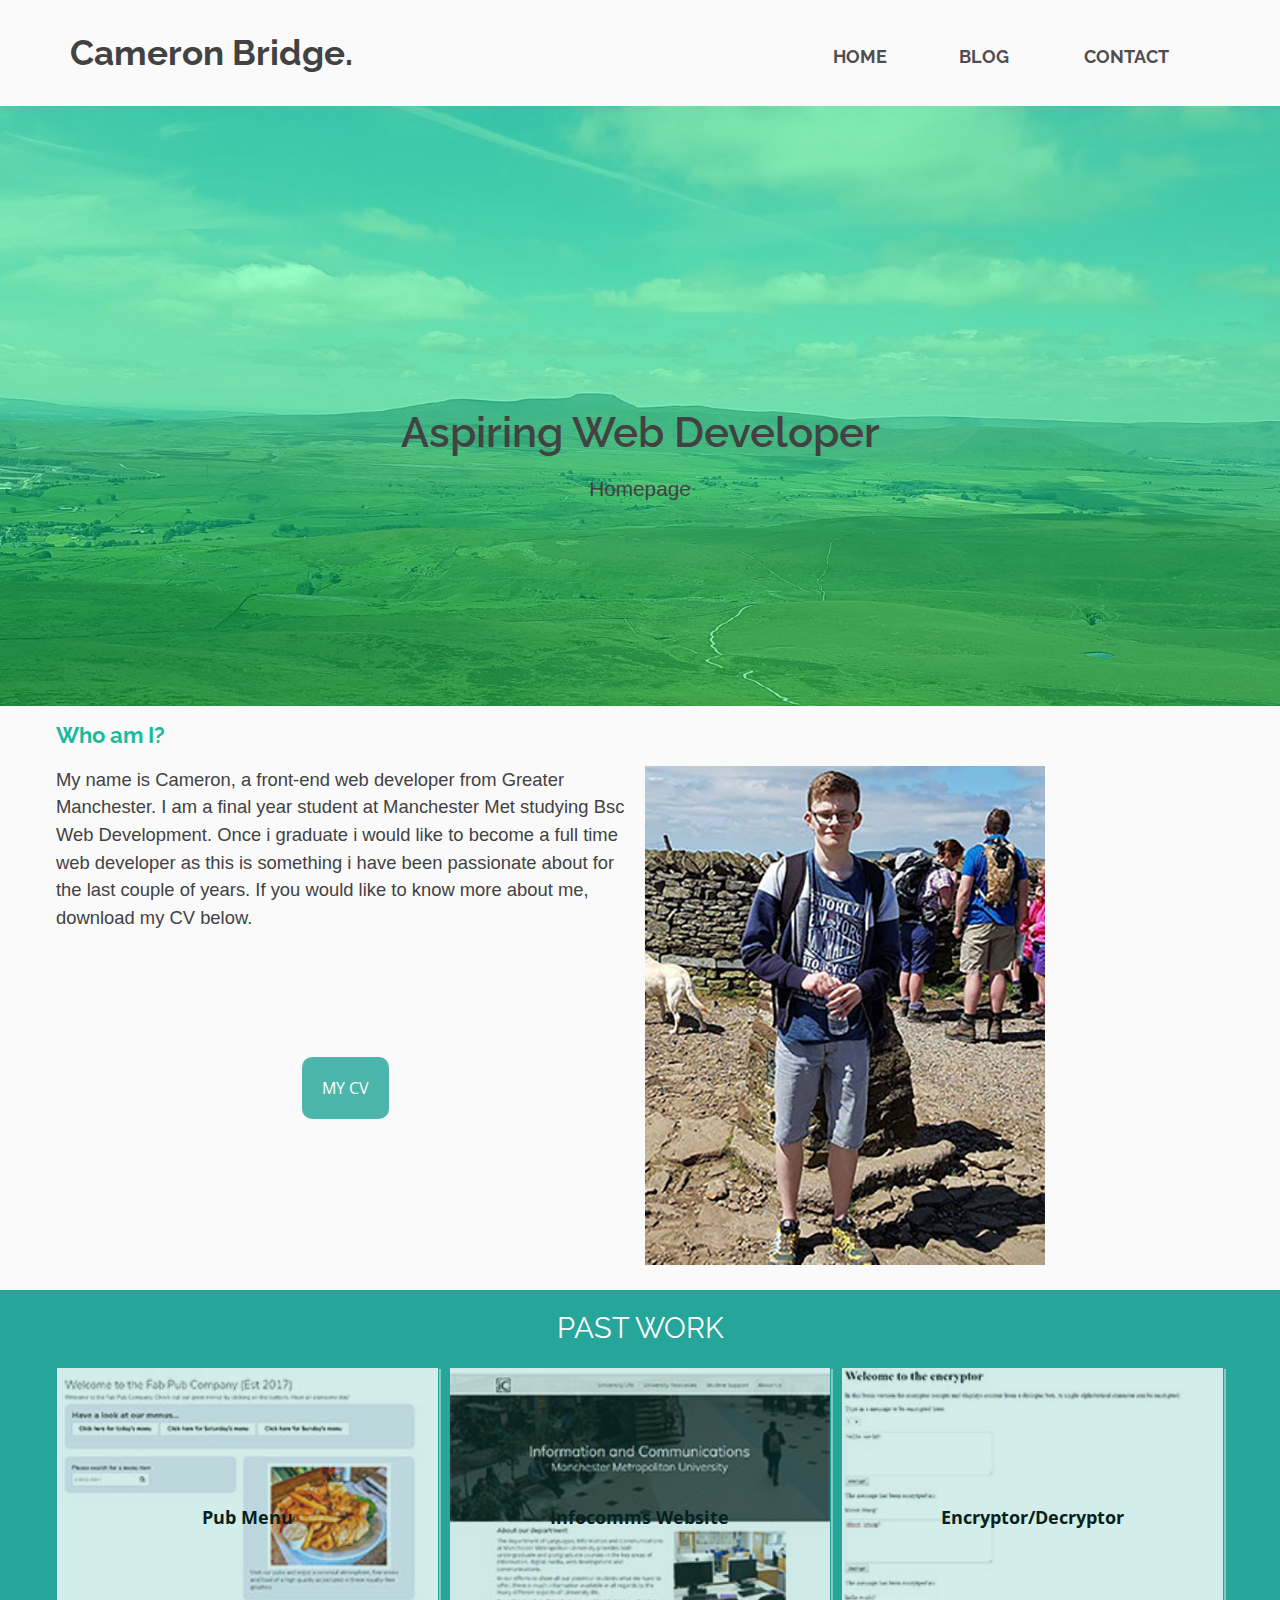
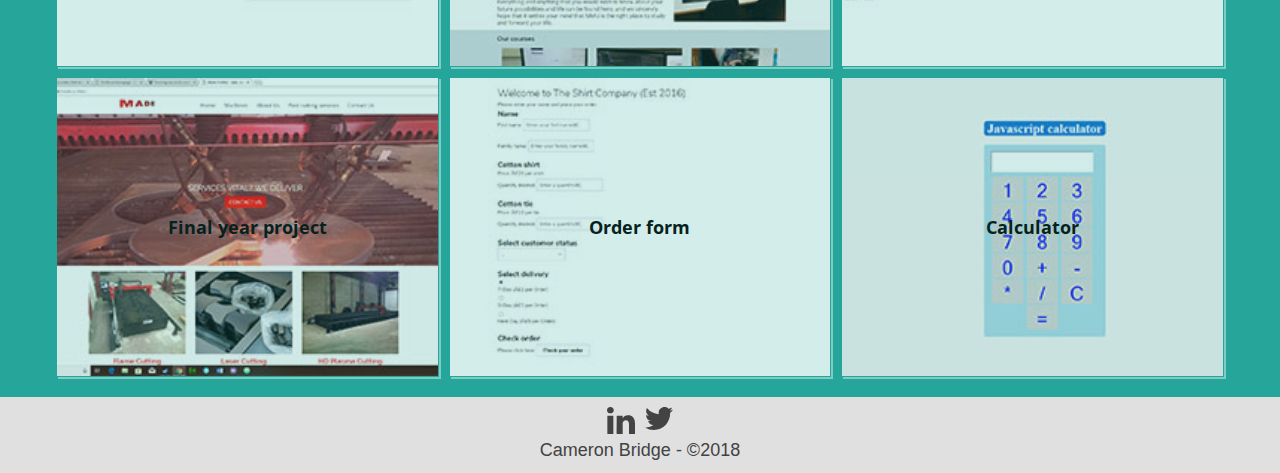
<file: index.html>
<!doctype html>
<html lang="en">
<head>
<meta charset="utf-8">
<title>Portfolio Homepage - Cameron Bridge</title>
	<meta name="description" content="The Homepage of my portfolio website. An Introduction about myself and some examples of my past work.">
	<meta name="keywords" content="Homepage, Student, Portfolio, Past work, Introduction">
	<meta name="viewport" content="width=device-width, initial-scale=1">
	<link href="https://fonts.googleapis.com/css?family=Open+Sans" rel="stylesheet">
	<link href="https://fonts.googleapis.com/css?family=Raleway:300" rel="stylesheet">
	<link rel="stylesheet" href="style.css">
</head>

<body>
	
	<p><a href="#main-content" class="sr-only">skip to content</a></p> 
	
	<!--- skip links for people using screen readers-->

<header role="banner">
	
	<div class="wrapper">
		<a class="logo-link" href="index.html" title="Camerons homepage"><h1 class="logo">Cameron Bridge.</h1></a>
		<nav class="page-nav" role="navigation">
		   <h2>Main Navigation</h2>
			<ul>
				<li><a href="index.html" title="Cameron's homepage" class="current">Home</a></li>
				<li><a href="blog.html" title="Cameron's blog page">Blog</a></li>
				<li><a href="contact.html" title="Cameron's contact page">contact</a></li>
			</ul>
		</nav>
	</div>
</header>

<!--- Header ends here-->

<section class="banner">
	<div class="layer">
		<div class="page-heading">
			<h2>Aspiring Web Developer</h2>
			<p>Homepage</p>
		</div>
	</div>
</section>

<!--- banner ends here-->

<main id="main-content" role="main">

<section class="about-me">
  <div class="wrapper">
	<div class="content">
		<h3>Who am I?</h3>
		   <p>My name is Cameron, a front-end web developer from Greater Manchester. I am a final year student at Manchester Met studying Bsc Web Development. Once i graduate i would like to become a full time web developer as this is something i have been passionate about for the last couple of years. If you would like to know more about me, download my CV below.</p>
		   <div class="button" id="confirm">
			   <a href="cv/cv.pdf" class="cv" title="a link to download my cv">My CV</a>
		   </div>
  
		   <img src="images/portrait-1-opt.jpg" alt="Portrait of me on a sunny day during the summer at the top of Pen-y-ghent">
	</div>
  </div>
</section>
	
	<!--- first section ends here-->
	

<section class="past-work">
  <div class="wrapper">
	  <h2>Past Work</h2>
		<div class="showcase">
	  		<a href="http://www.15091766.webdevmmu.uk/pub-menu/menu.html" title="link to a second year university project"><div class="one">Pub Menu</div></a>
			<a href="http://wsd.umeshpatel.co.uk/" title="link to a second year project website based on the department"><div class="two">Infocomms Website</div></a>
			<a href="projects/encryptor_words_dom.html" title="link to an excryptor I created in my second year"><div class="three">Encryptor/Decryptor</div></a>
			<a href="http://15091766.webdevmmu.uk/made-profiles/" title="final year major project website for a client"><div class="four">Final year project</div></a>
			<a href="projects/orderform.html" title="second year javascript based project that allows you to place orders for shoes and t-shirts"><div class="five">Order form</div></a>
			<a href="projects/mycalc.html" title="A side project i did creating a working calculator using javascript and css"><div class="six">Calculator</div></a>
	  	</div>
		
 </div>
</section>
	
	<!--- second section ends here-->
	
	</main>
	
	<!--- main section ends here-->
    
<footer role="contentinfo">
 <div class="social">
	<ul>
	    <li class="linkedin">
			<a href="https://www.linkedin.com/in/cameron-bridge-811ab6152/" title="link to my linkedin profile"><img src="images/linkedin.svg" width="28" height="28" alt="LinkedIn"></a>
	    </li>
	    
	    <li>
			<a href="https://twitter.com/CameronBridge_1" title="Link to my twitter page"><img src="images/twitter.svg" width="28" height="28" alt="twitter icon"></a>
	    </li>
	</ul>
	
	   <p>Cameron Bridge - &copy;2018</p>
 </div>	   
</footer>

<!-- end of footer-->

<script>
   document.getElementById("confirm").addEventListener("click", function(e){
        if( ! confirm("Do you want to navigate away from this page?") ){
            e.preventDefault();
        } 
    });
			
</script>

</body>
</html>
</file>
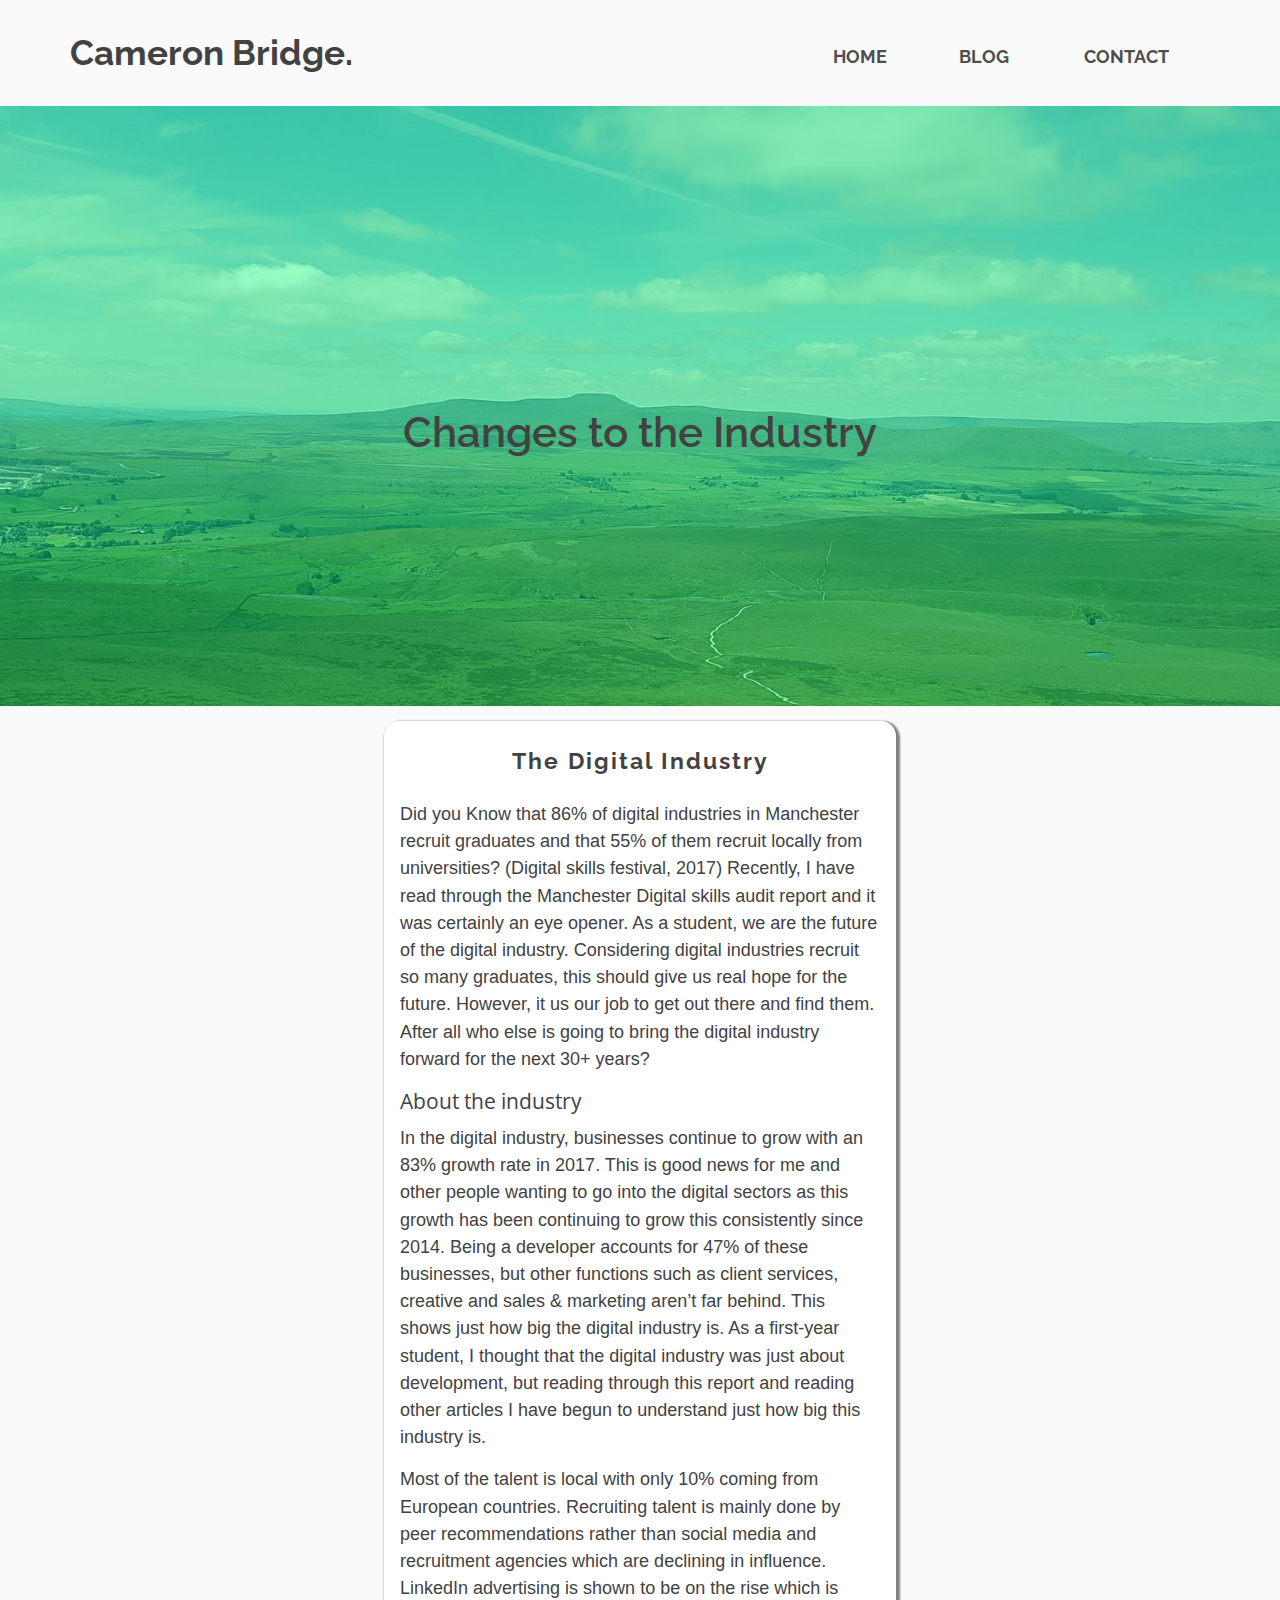
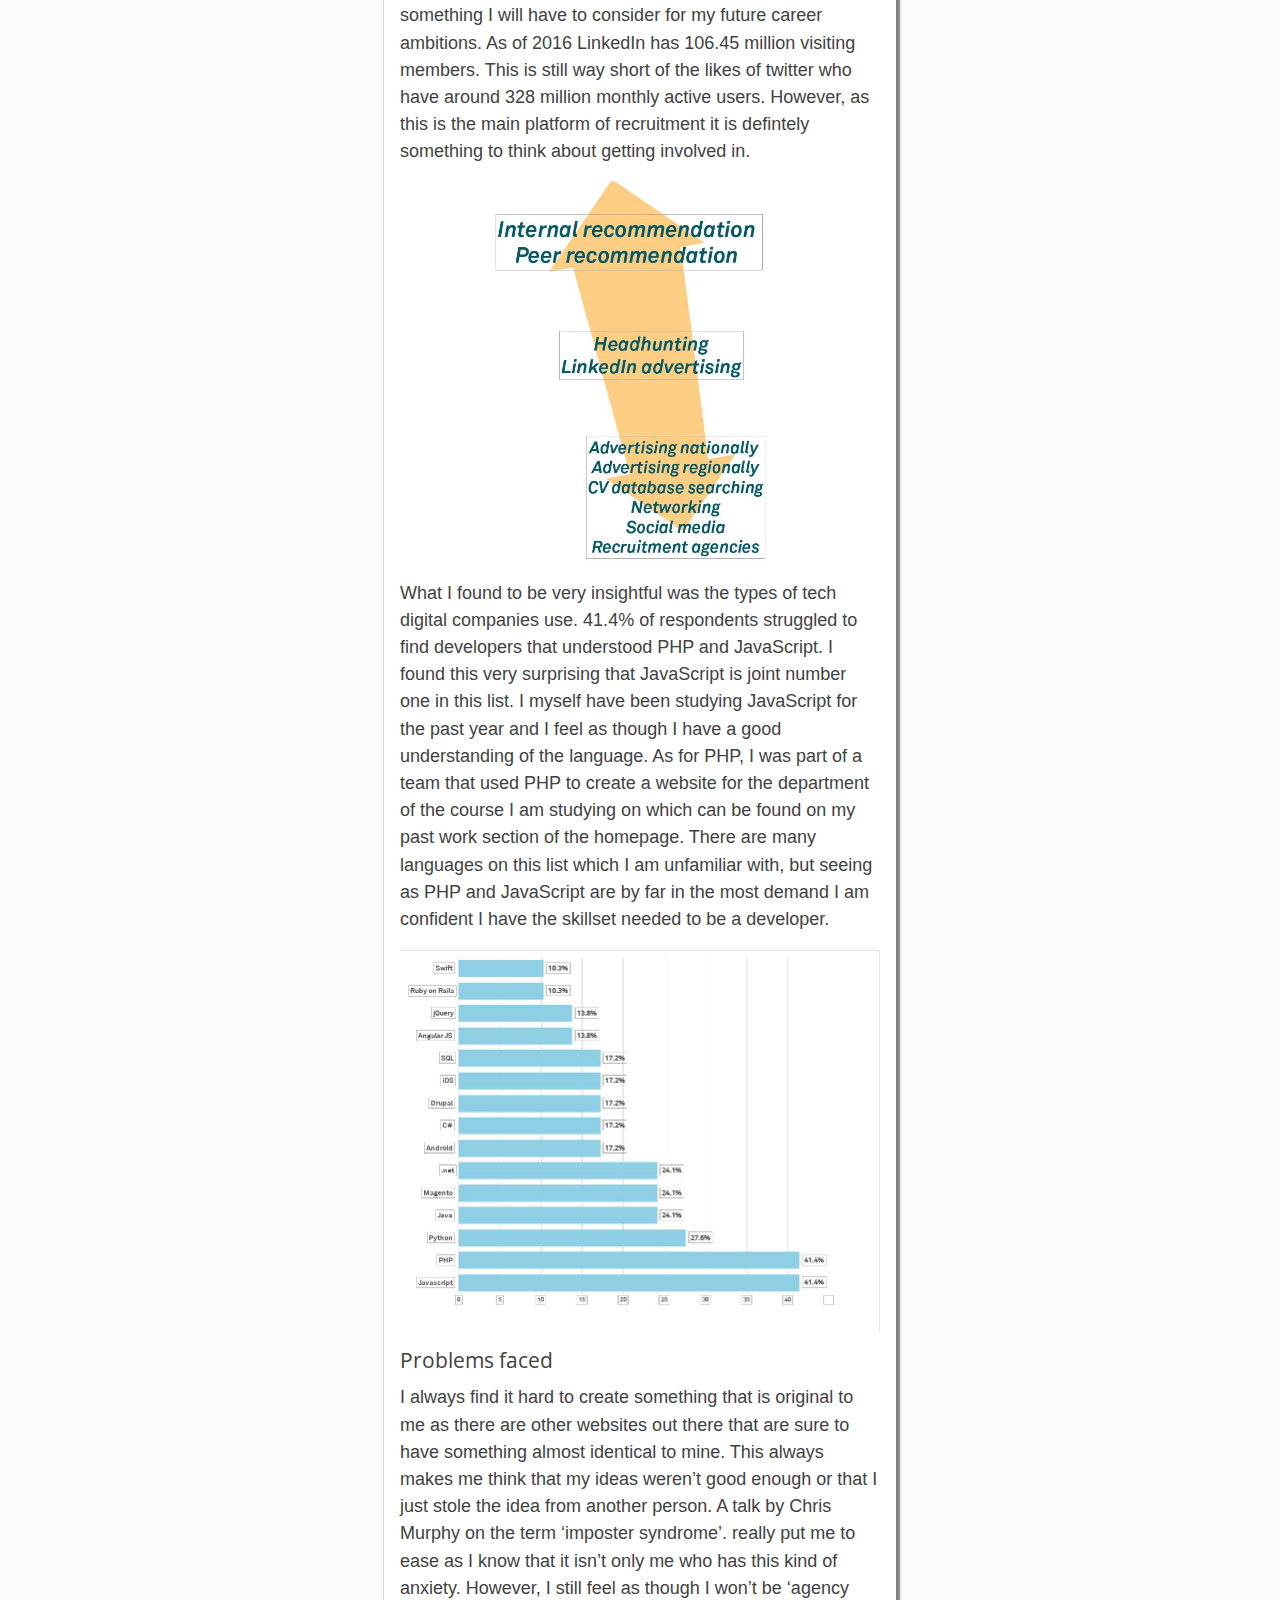
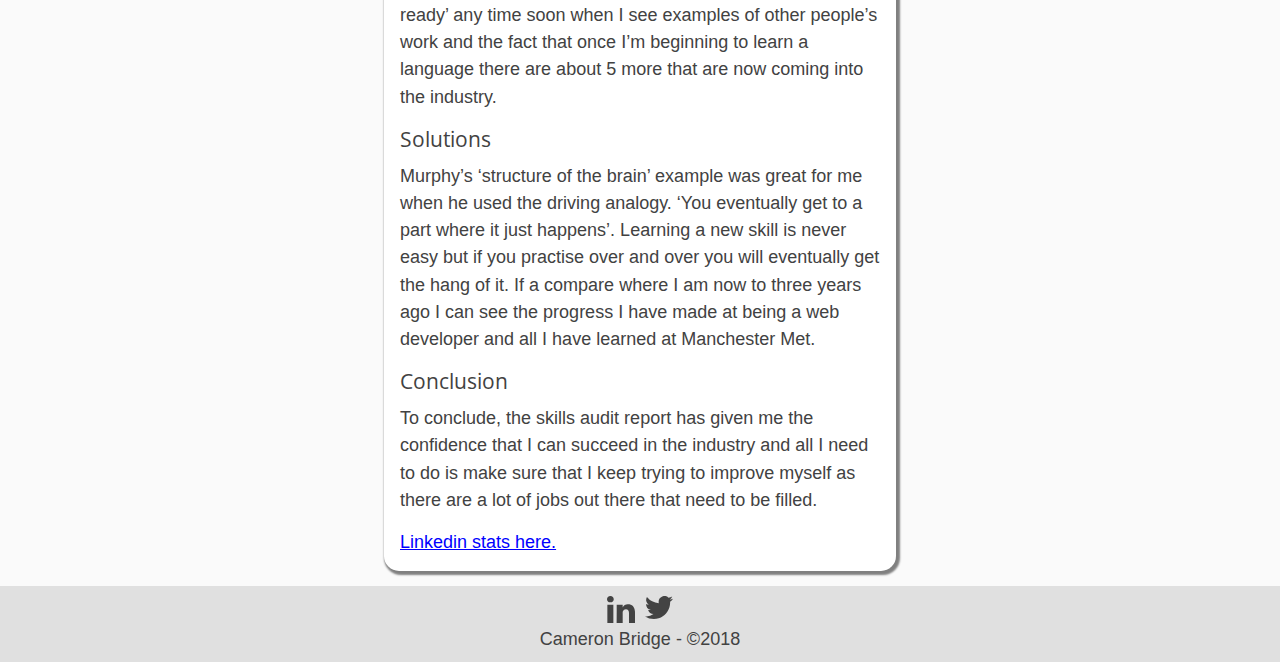
<file: blog-1.html>
<!doctype html>
<html lang="en">
<head>
<meta charset="utf-8">
	<title>Changes to the industry - Cameron Bridge</title>
	<meta name="description" content="How the digital industry has changes, where it plans to go in the future and how I fit into all of this.">
	<meta name="keywords" content="Digital, Manchester, Growth, Future, Developer, Javascript, PHP, HTML, CSS">
	<meta name="viewport" content="width=device-width, initial-scale=1">
	<link href="https://fonts.googleapis.com/css?family=Open+Sans" rel="stylesheet">
	<link href="https://fonts.googleapis.com/css?family=Raleway:300" rel="stylesheet">
	<link rel="stylesheet" href="style.css">
</head>

<body>
	
	<p><a href="#main-content" class="sr-only">skip to content</a></p> 
	
	<!--- skip links for people using screen readers-->
	
	<header role="banner">
		<div class="wrapper">
			<a class="logo-link" href="index.html" title="Camerons homepage"><h1 class="logo">Cameron Bridge.</h1></a>
				<nav class="page-nav" role="navigation">
		   			<h2>Main Navigation</h2>
						<ul>
							<li><a href="index.html" title="Cameron's homepage" >Home</a></li>
							<li><a href="blog.html" title="Cameron's blog page"  class="current">Blog</a></li>
							<li><a href="contact.html" title="Cameron's contact page" >contact</a></li>
						</ul>
				</nav>
		</div>
  	</header>
	
	<!--- Header ends here-->

	<section class="banner">
		<div class="layer">
		<div class="page-heading">
			<h2>Changes to the Industry</h2>
		</div>
	</div>
	</section>

<!--- banner ends here-->
	<main id="main-content" role="main">
		<section class="expanded-blogs">
			<div class="wrapper">	
				<h3>The Digital Industry</h3>
				<p>Did you Know that 86% of digital industries in Manchester recruit graduates and that 55% of them recruit locally from universities? (Digital skills festival, 2017) Recently, I have read through the Manchester Digital skills audit report and it was certainly an eye opener. As a student, we are the future of the digital industry. Considering digital industries recruit so many graduates, this should give us real hope for the future. However, it us our job to get out there and find them. After all who else is going to bring the digital industry forward for the next 30+ years?</p>

				<h4>About the industry</h4>

					<p>In the digital industry, businesses continue to grow with an 83% growth rate in 2017. This is good news for me and other people wanting to go into the digital sectors as this growth has been continuing to grow this consistently since 2014. Being a developer accounts for 47% of these businesses, but other functions such as client services, creative and sales & marketing aren’t far behind. This shows just how big the digital industry is. As a first-year student, I thought that the digital industry was just about development, but reading through this report and reading other articles I have begun to understand just how big this industry is.</p>

							<p>Most of the talent is local with only 10% coming from European countries. Recruiting talent is mainly done by peer recommendations rather than social media and recruitment agencies which are declining in influence. LinkedIn advertising is shown to be on the rise which is something I will have to consider for my future career ambitions. As of 2016 LinkedIn has 106.45 million visiting members. This is still way short of the likes of twitter who have around 328 million monthly active users. However, as this is the main platform of recruitment it is defintely something to think about getting involved in.</p>

								<img src="images/recommendations.jpg" alt="screenshot of the skills audit report for recommendations" height="900" width="700">

							<p>What I found to be very insightful was the types of tech digital companies use. 41.4% of respondents struggled to find developers that understood PHP and JavaScript.  I found this very surprising that JavaScript is joint number one in this list. I myself have been studying JavaScript for the past year and I feel as though I have a good understanding of the language. As for PHP, I was part of a team that used PHP to create a website for the department of the course I am studying on which can be found on my past work section of the homepage. There are many languages on this list which I am unfamiliar with, but seeing as PHP and JavaScript are by far in the most demand I am confident I have the skillset needed to be a developer.</p>

								<img src="images/tech.jpg" alt="screenshot of the skills audit report for the tech being used" height="900" width="700">


						<h4>Problems faced</h4>

					<p>I always find it hard to create something that is original to me as there are other websites out there that are sure to have something almost identical to mine. This always makes me think that my ideas weren’t good enough or that I just stole the idea from another person. A talk by Chris Murphy on the term ‘imposter syndrome’. really put me to ease as I know that it isn’t only me who has this kind of anxiety. However, I still feel as though I won’t be ‘agency ready’ any time soon when I see examples of other people’s work and the fact that once I’m beginning to learn a language there are about 5 more that are now coming into the industry.</p>

						<h4>Solutions</h4>

							<p>Murphy’s ‘structure of the brain’ example was great for me when he used the driving analogy. ‘You eventually get to a part where it just happens’. Learning a new skill is never easy but if you practise over and over you will eventually get the hang of it. If a compare where I am now to three years ago I can see the progress I have made at being a web developer and all I have learned at Manchester Met.</p>

						<h4>Conclusion</h4>

							<p>To conclude, the skills audit report has given me the confidence that I can succeed in the industry and all I need to do is make sure that I keep trying to improve myself as there are a lot of jobs out there that need to be filled.</p>

						<p><a href="https://www.linkedin.com/pulse/linkedin-numbers-2017-statistics-meenakshi-chaudhary" title="the stats for linkedin users">Linkedin stats here.</a></p>
			</div>
		</section>
	</main>
	<!--- blog posts end here-->
	
	<footer role="contentinfo">
	 <div class="social">
		<ul>
			<li class="linkedin">
				<a href="https://www.linkedin.com/in/cameron-bridge-811ab6152/" title="link to my linkedin profile"><img src="images/linkedin.svg" width="28" height="28" alt="LinkedIn icon"></a>
			</li>

			<li>
				<a href="https://twitter.com/CameronBridge_1" title="Link to my twitter page"><img src="images/twitter.svg" width="28" height="28" alt="twitter icon"></a>
			</li>
		</ul>

		   <p>Cameron Bridge - &copy;2018</p>
	</div>	   
</footer>
</body>
</html>
</file>
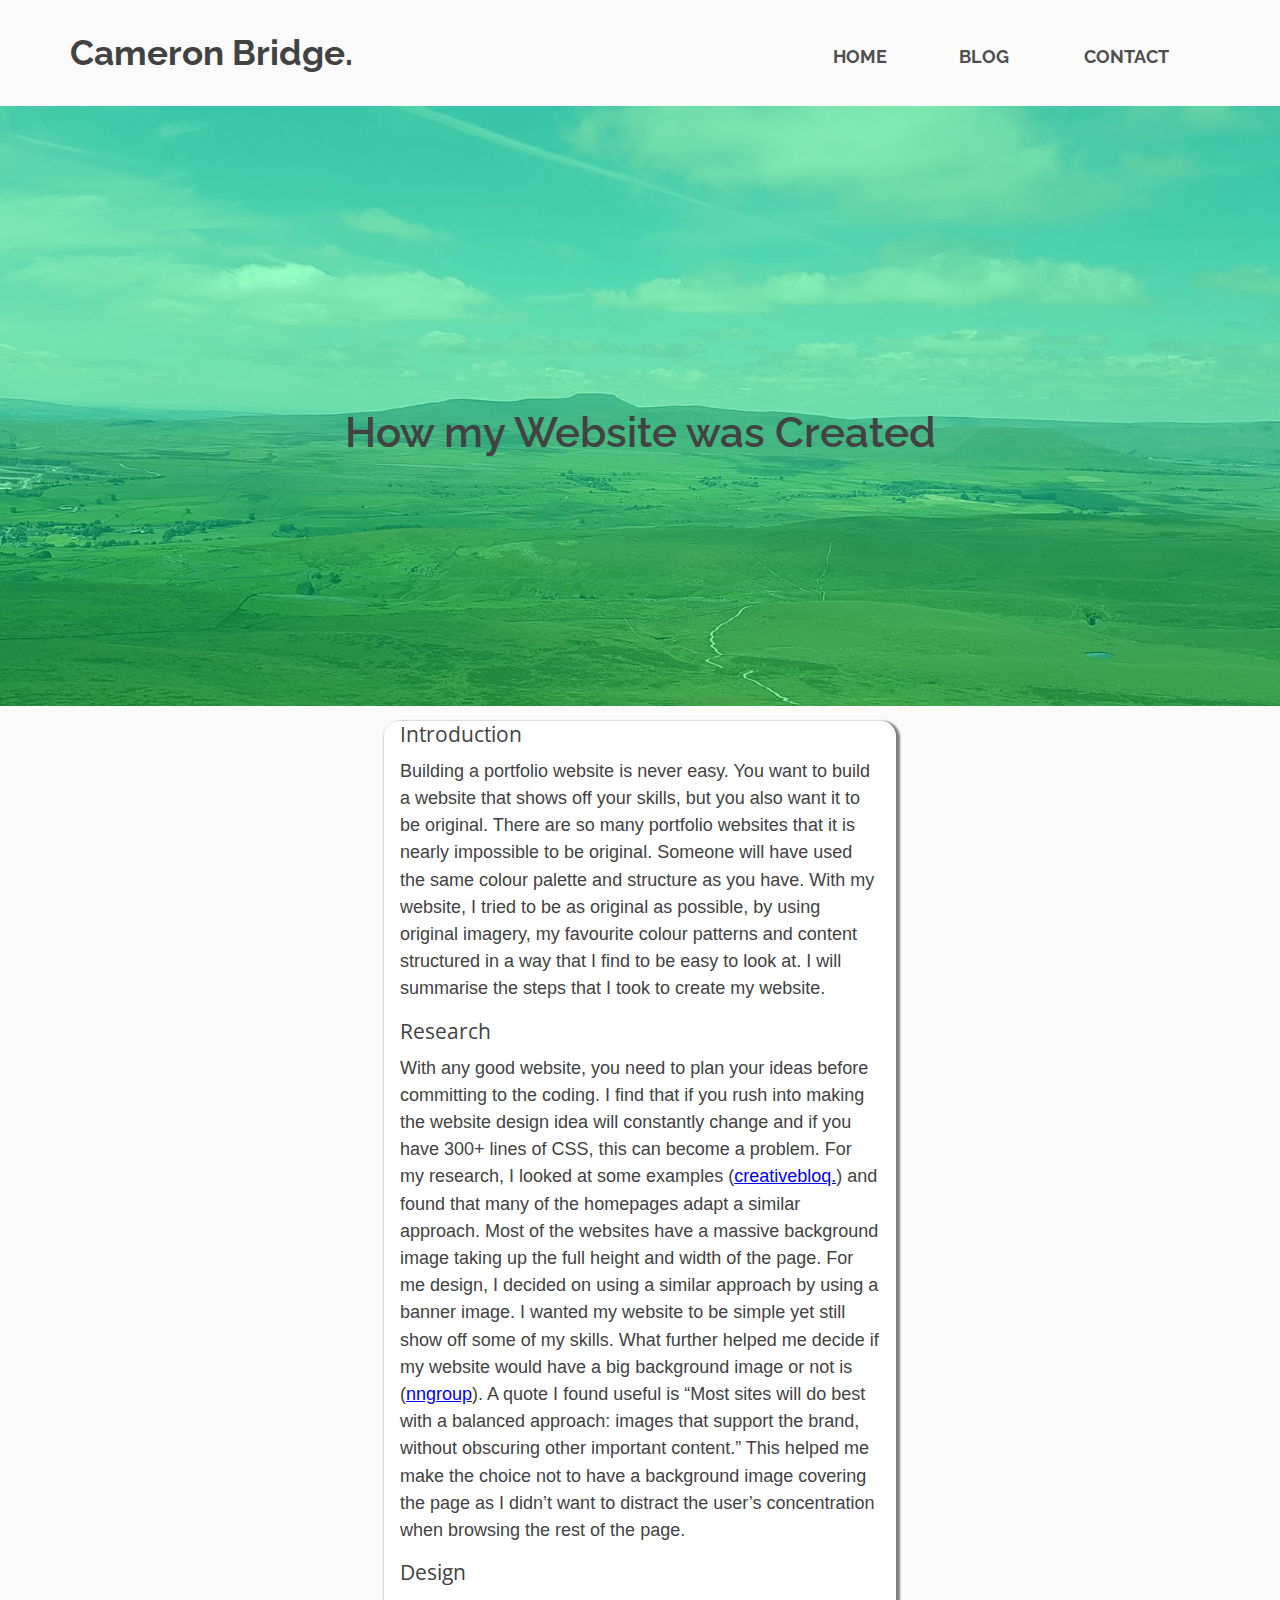
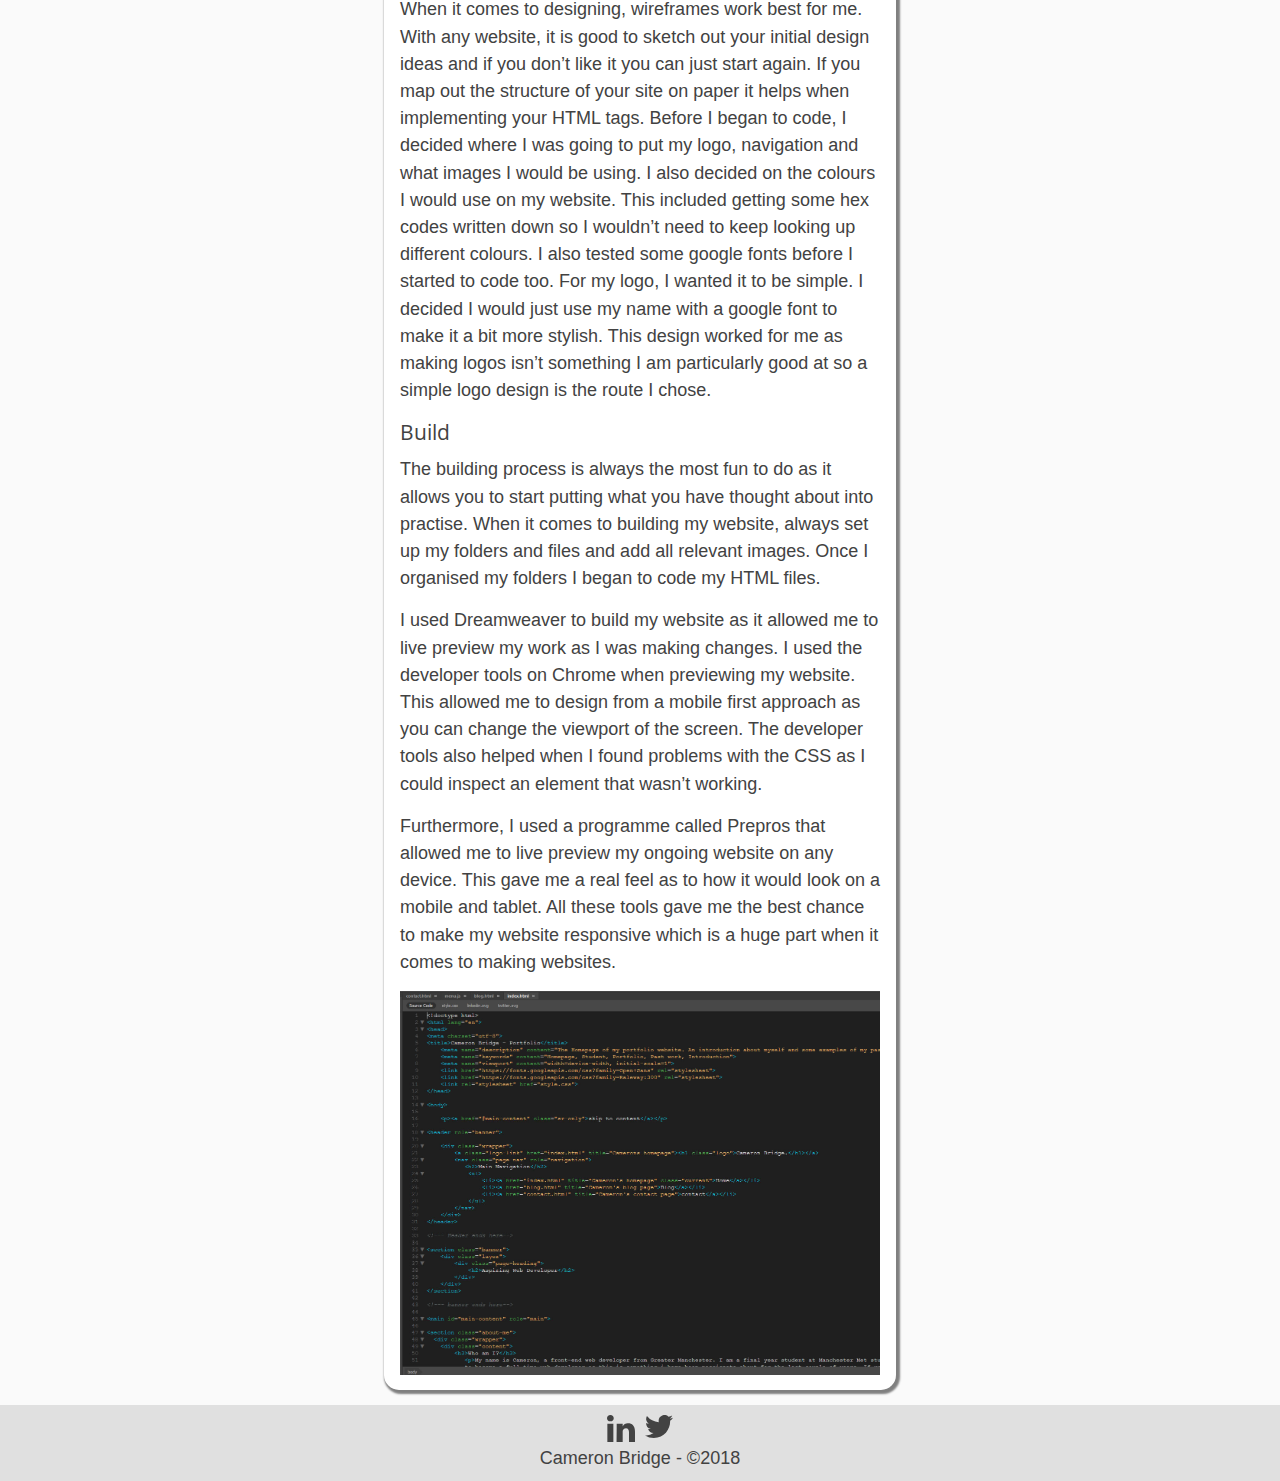
<file: blog-2.html>
<!doctype html>
<html lang="en">
<head>
<meta charset="utf-8">
	<title>Creating my portfolio - Cameron Bridge</title>
	<meta name="description" content="An overview of the steps that I took when creating my research. From the research to the design and then to the build.">
	<meta name="keywords" content="Blog, HTML, CSS, Research, Design, Build, Validation, Portfolio">
	<meta name="viewport" content="width=device-width, initial-scale=1">
	<link href="https://fonts.googleapis.com/css?family=Open+Sans" rel="stylesheet">
	<link href="https://fonts.googleapis.com/css?family=Raleway:300" rel="stylesheet">
	<link rel="stylesheet" href="style.css">
</head>

<body>
	
	<p><a href="#main-content" class="sr-only">skip to content</a></p> 
	
	<!--- skip links for people using screen readers-->
	
	<header role="banner">
		<div class="wrapper">
			<a class="logo-link" href="index.html" title="Camerons homepage"><h1 class="logo">Cameron Bridge.</h1></a>
				<nav class="page-nav" role="navigation">
		   			<h2>Main Navigation</h2>
						<ul>
							<li><a href="index.html" title="Cameron's homepage" >Home</a></li>
							<li><a href="blog.html" title="Cameron's blog page"  class="current">Blog</a></li>
							<li><a href="contact.html" title="Cameron's contact page" >contact</a></li>
						</ul>
				</nav>
		</div>
  	</header>
	
	<!--- Header ends here-->

	<section class="banner">
		<div class="layer">
		<div class="page-heading">
			<h2>How my Website was Created</h2>
		</div>
	</div>
	</section>

<!--- banner ends here-->
	<main id="main-content" role="main">
		<section class="expanded-blogs">
			<div class="wrapper">
				<h4>Introduction</h4>
						<p>Building a portfolio website is never easy. You want to build a website that shows off your skills, but you also want it to be original. There are so many portfolio websites that it is nearly impossible to be original. Someone will have used the same colour palette and structure as you have. With my website, I tried to be as original as possible, by using original imagery, my favourite colour patterns and content structured in a way that I find to be easy to look at. I will summarise the steps that I took to create my website.</p>
				
					<h4>Research</h4>
					
						<p>With any good website, you need to plan your ideas before committing to the coding. I find that if you rush into making the website design idea will constantly change and if you have 300+ lines of CSS, this can become a problem. For my research, I looked at some examples (<a href="https://www.creativebloq.com" title="examples of some blogs">creativebloq.</a>) and found that many of the homepages adapt a similar approach. Most of the websites have a massive background image taking up the full height and width of the page. For me design, I decided on using a similar approach by using a banner image. I wanted my website to be simple yet still show off some of my skills. What further helped me decide if my website would have a big background image or not is (<a href="https://www.nngroup.com/articles/image-focused-design/" title="example of some blogs">nngroup</a>). A quote I found useful is “Most sites will do best with a balanced approach: images that support the brand, without obscuring other important content.” This helped me make the choice not to have a background image covering the page as I didn’t want to distract the user’s concentration when browsing the rest of the page.</p>
					
					<h4>Design</h4>

						<p>When it comes to designing, wireframes work best for me. With any website, it is good to sketch out your initial design ideas and if you don’t like it you can just start again. If you map out the structure of your site on paper it helps when implementing your HTML tags. Before I began to code, I decided where I was going to put my logo, navigation and what images I would be using. I also decided on the colours I would use on my website. This included getting some hex codes written down so I wouldn’t need to keep looking up different colours. I also tested some google fonts before I started to code too. For my logo, I wanted it to be simple. I decided I would just use my name with a google font to make it a bit more stylish. This design worked for me as making logos isn’t something I am particularly good at so a simple logo design is the route I chose.</p>
					<h4>Build</h4>
						
						<p>The building process is always the most fun to do as it allows you to start putting what you have thought about into practise. When it comes to building my website, always set up my folders and files and add all relevant images. Once I organised my folders I began to code my HTML files.</p>
					
						<p>I used Dreamweaver to build my website as it allowed me to live preview my work as I was making changes. I used the developer tools on Chrome when previewing my website. This allowed me to design from a mobile first approach as you can change the viewport of the screen. The developer tools also helped when I found problems with the CSS as I could inspect an element that wasn’t working.</p>
					
						<p>Furthermore, I used a programme called Prepros that allowed me to live preview my ongoing website on any device. This gave me a real feel as to how it would look on a mobile and tablet. All these tools gave me the best chance to make my website responsive which is a huge part when it comes to making websites.</p>
					
							<img src="images/code.jpg" alt="screenshot of my code in dreamweaver" height="900" width="700">

			</div>
		</section>
	
	</main>
	<!--- blog posts end here-->
	
	<footer role="contentinfo">
	 <div class="social">
		<ul>
			<li class="linkedin">
				<a href="https://www.linkedin.com/in/cameron-bridge-811ab6152/" title="link to my linkedin profile"><img src="images/linkedin.svg" width="28" height="28" alt="LinkedIn icon"></a>
			</li>

			<li>
				<a href="https://twitter.com/CameronBridge_1" title="Link to my twitter page"><img src="images/twitter.svg" width="28" height="28" alt="twitter icon"></a>
			</li>
		</ul>

		   <p>Cameron Bridge - &copy;2018</p>
	</div>	   
</footer>
</body>
</html>
</file>
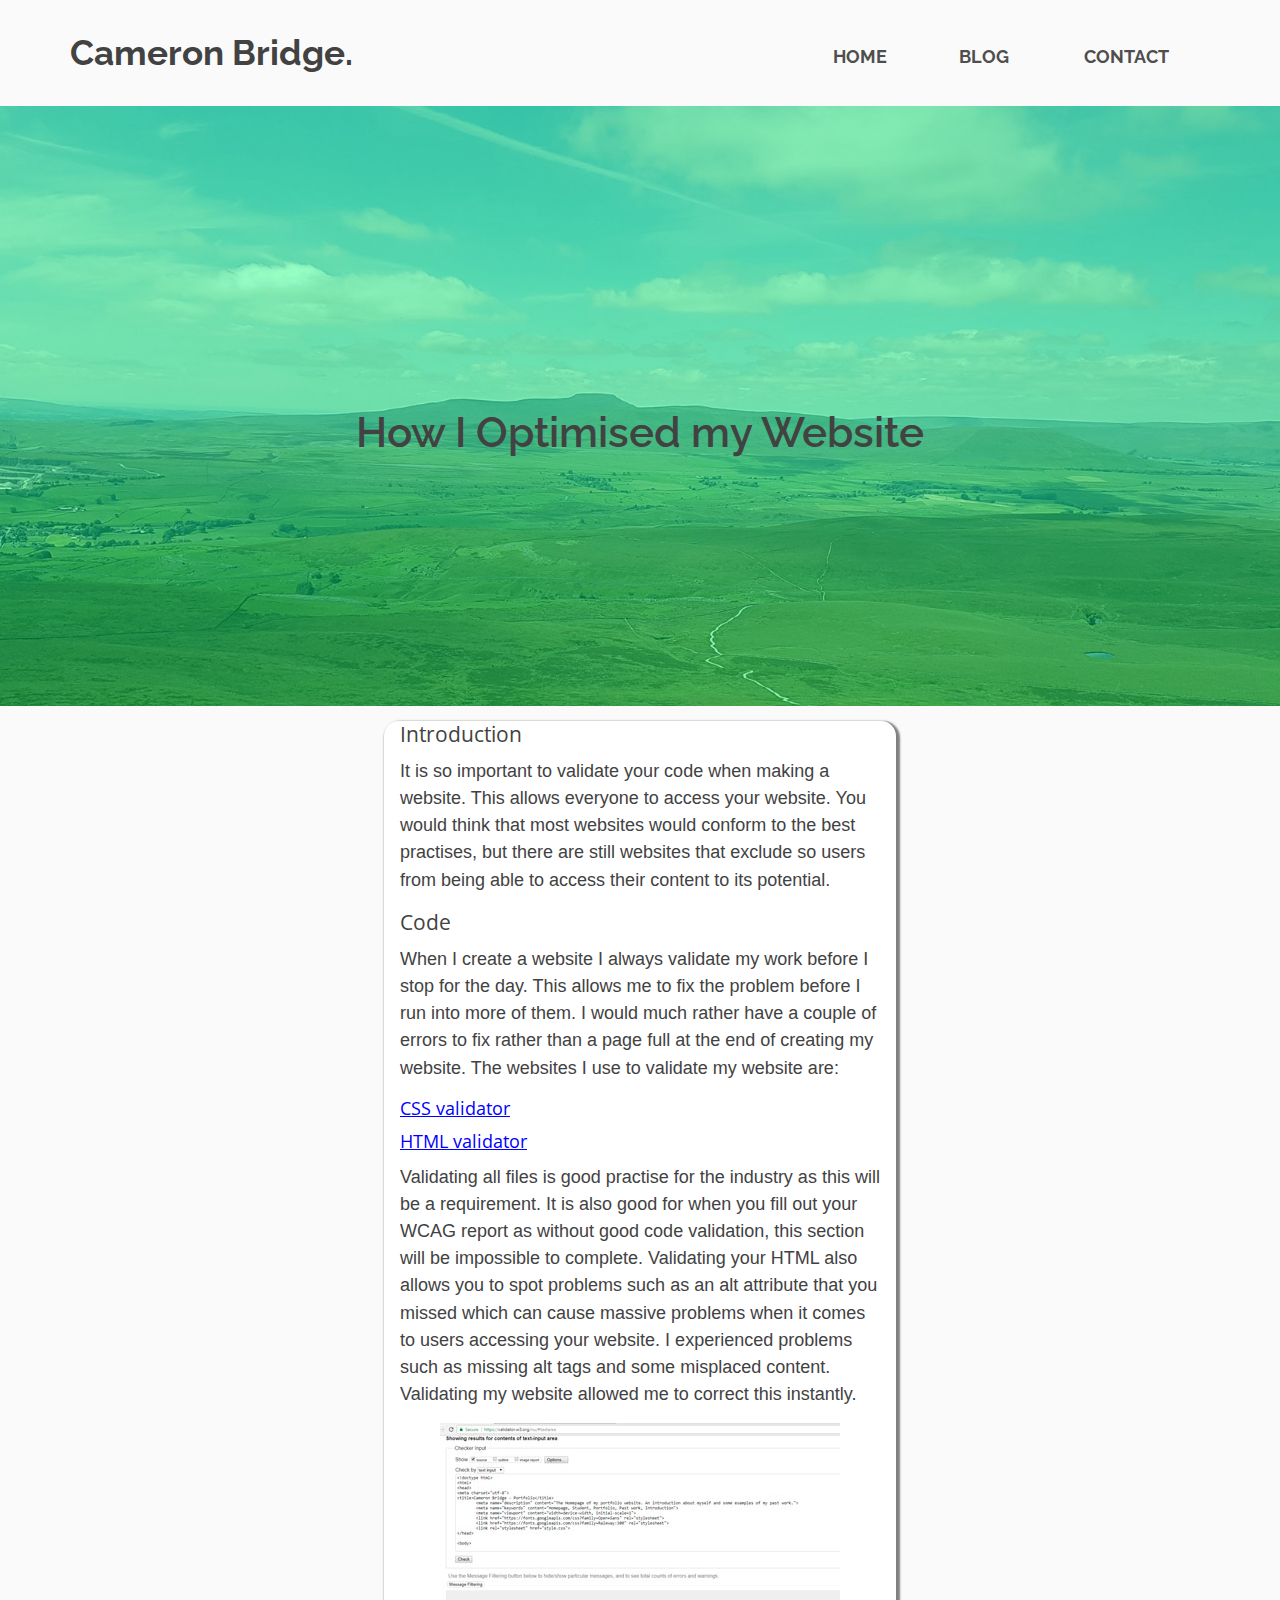
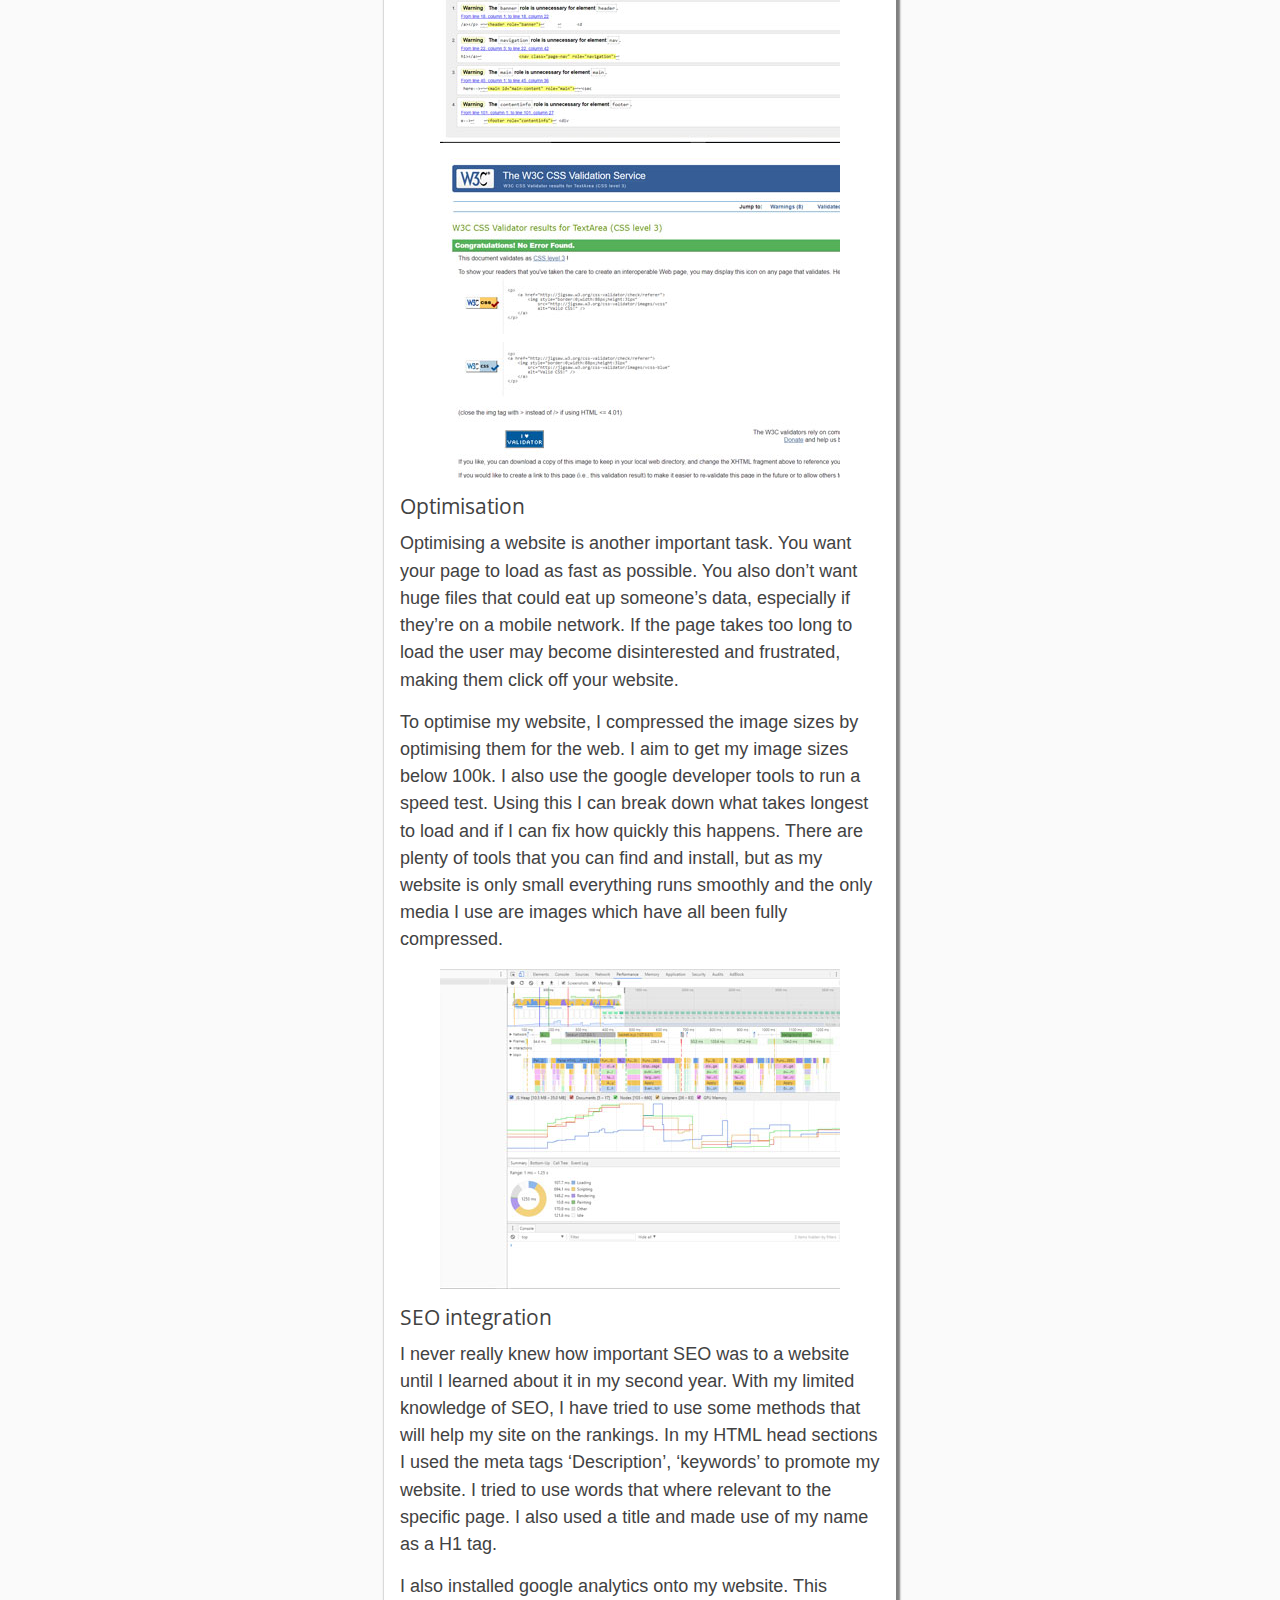
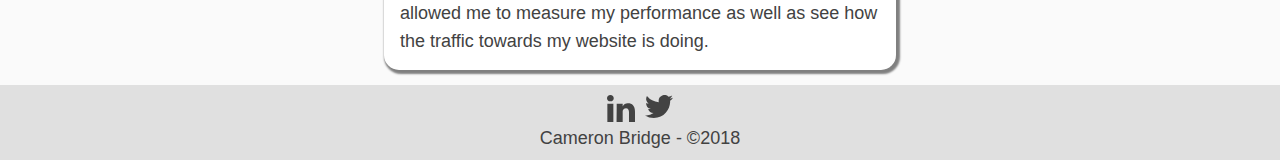
<file: blog-3.html>
<!doctype html>
<html lang="en">
<head>
<meta charset="utf-8">
	<title>Performance and Optimisation - Cameron Bridge</title>
	<meta name="description" content="How I optimised my website. Including the tools, techniques and methods I used when doing this.">
	<meta name="keywords" content="Blog, Analytics, speed, Opttimisation, Validation, Mobile.">
	<meta name="viewport" content="width=device-width, initial-scale=1">
	<link href="https://fonts.googleapis.com/css?family=Open+Sans" rel="stylesheet">
	<link href="https://fonts.googleapis.com/css?family=Raleway:300" rel="stylesheet">
	<link rel="stylesheet" href="style.css">
</head>

<body>
	
	<p><a href="#main-content" class="sr-only">skip to content</a></p> 
	
	<!--- skip links for people using screen readers-->
	
	<header role="banner">
		<div class="wrapper">
			<a class="logo-link" href="index.html" title="Camerons homepage"><h1 class="logo">Cameron Bridge.</h1></a>
				<nav class="page-nav" role="navigation">
		   			<h2>Main Navigation</h2>
						<ul>
							<li><a href="index.html" title="Cameron's homepage" >Home</a></li>
							<li><a href="blog.html" title="Cameron's blog page"  class="current">Blog</a></li>
							<li><a href="contact.html" title="Cameron's contact page" >contact</a></li>
						</ul>
				</nav>
		</div>
  	</header>
	
	<!--- Header ends here-->

	<section class="banner">
		<div class="layer">
		<div class="page-heading">
			<h2>How I Optimised my Website</h2>
		</div>
	</div>
	</section>

<!--- banner ends here-->
	<main id="main-content" role="main">
		<section class="expanded-blogs">
			<div class="wrapper">
				<h4>Introduction</h4>
				
						<p>It is so important to validate your code when making a website. This allows everyone to access your website. You would think that most websites would conform to the best practises, but there are still websites that exclude so users from being able to access their content to its potential.</p>
				
					
					<h4>Code</h4>
					
						<p>When I create a website I always validate my work before I stop for the day. This allows me to fix the problem before I run into more of them. I would much rather have a couple of errors to fix rather than a page full at the end of creating my website. The websites I use to validate my website are:</p>
						
							<ul class="examples-val">
								<li><a href="https://jigsaw.w3.org/css-validator/" title="css validation page">CSS validator</a></li>
								<li><a href="https://validator.w3.org/" title="html validator page">HTML validator</a></li>	
							</ul>

						<p>Validating all files is good practise for the industry as this will be a requirement. It is also good for when you fill out your WCAG report as without good code validation, this section will be impossible to complete. Validating your HTML also allows you to spot problems such as an alt attribute that you missed which can cause massive problems when it comes to users accessing your website. I experienced problems such as missing alt tags and some misplaced content. Validating my website allowed me to correct this instantly.</p>
					
								<img src="images/html-val.jpg" alt="screenshot of my html validation">
					
								<img src="images/css-val.jpg" alt="screenshot of my css validation">
					
					<h4>Optimisation</h4>
					
						<p>Optimising a website is another important task. You want your page to load as fast as possible. You also don’t want huge files that could eat up someone’s data, especially if they’re on a mobile network. If the page takes too long to load the user may become disinterested and frustrated, making them click off your website.</p>
					
						<p>To optimise my website, I compressed the image sizes by optimising them for the web. I aim to get my image sizes below 100k. I also use the google developer tools to run a speed test. Using this I can break down what takes longest to load and if I can fix how quickly this happens. There are plenty of tools that you can find and install, but as my website is only small everything runs smoothly and the only media I use are images which have all been fully compressed.</p>
					
								<img src="images/performance.jpg" alt="screenshot of my page speed performance">
					
					<h4>SEO integration</h4>
					
						<p>I never really knew how important SEO was to a website until I learned about it in my second year. With my limited knowledge of SEO, I have tried to use some methods that will help my site on the rankings. In my HTML head sections I used the meta tags ‘Description’, ‘keywords’ to promote my website. I tried to use words that where relevant to the specific page. I also used a title and made use of my name as a H1 tag.</p>
					
						<p>I also installed google analytics onto my website. This allowed me to measure my performance as well as see how the traffic towards my website is doing.</p>

			</div>
		</section>
	
	</main>
	<!--- blog posts end here-->
	
	<footer role="contentinfo">
	 <div class="social">
		<ul>
			<li class="linkedin">
				<a href="https://www.linkedin.com/in/cameron-bridge-811ab6152/" title="link to my linkedin profile"><img src="images/linkedin.svg" width="28" height="28" alt="LinkedIn icon"></a>
			</li>

			<li>
				<a href="https://twitter.com/CameronBridge_1" title="Link to my twitter page"><img src="images/twitter.svg" width="28" height="28" alt="twitter icon"></a>
			</li>
		</ul>

		   <p>Cameron Bridge - &copy;2018</p>
	</div>	   
</footer>
</body>
</html>
</file>
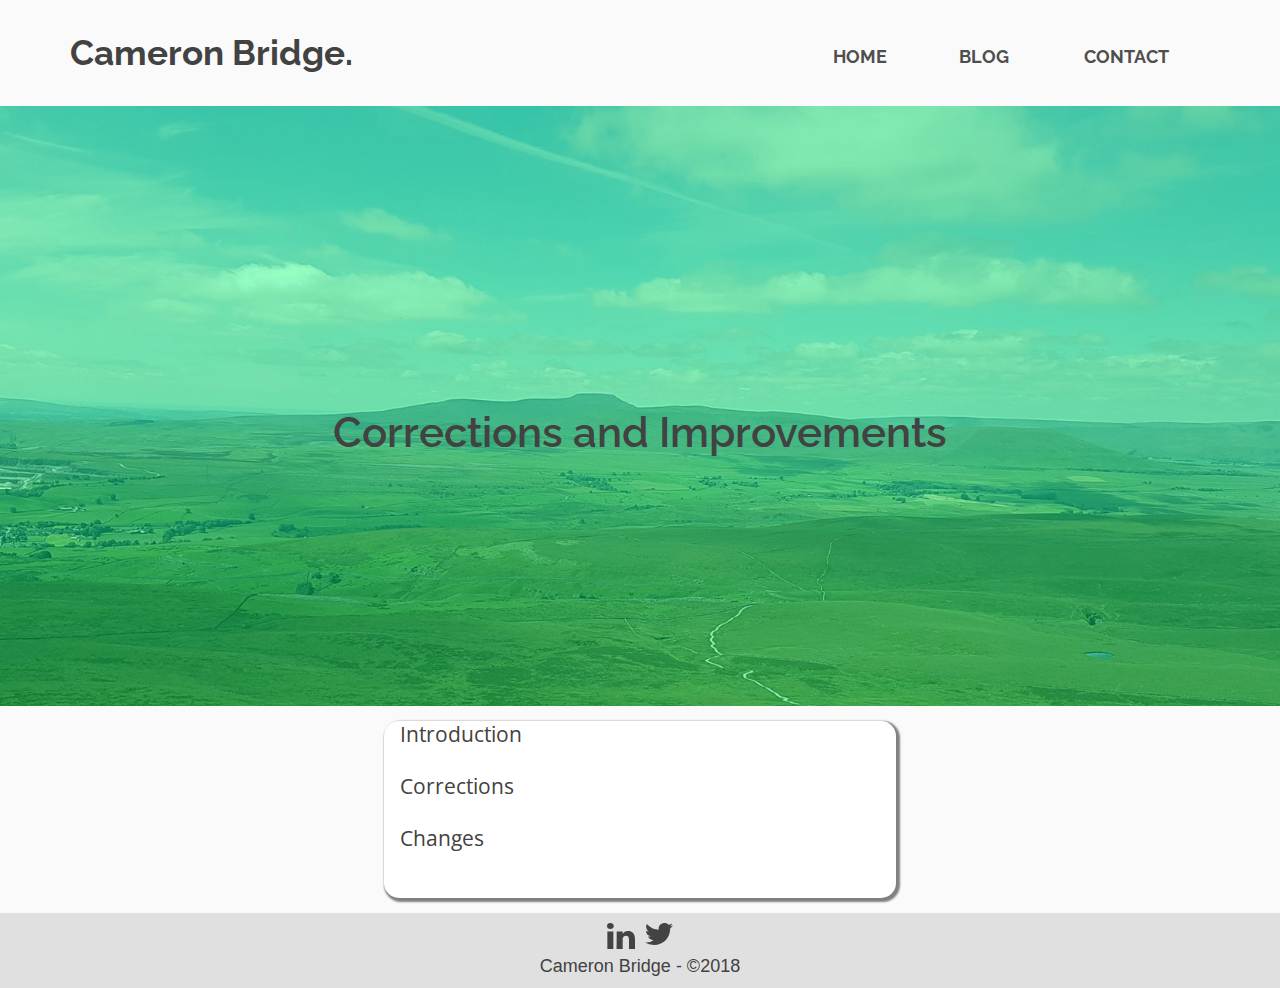
<file: blog-4.html>
<!doctype html>
<html lang="en">
<head>
<meta charset="utf-8">
	<title>Corrections to original portfolio - Cameron Bridge</title>
	<meta name="description" content="An account of all the changes that have been made to my previous portfolio website. Including corrections, improvements and other added content.">
	<meta name="keywords" content="blog, corrections, portfolio, improvements, changes.">
	<meta name="viewport" content="width=device-width, initial-scale=1">
	<link href="https://fonts.googleapis.com/css?family=Open+Sans" rel="stylesheet">
	<link href="https://fonts.googleapis.com/css?family=Raleway:300" rel="stylesheet">
	<link rel="stylesheet" href="style.css">
</head>

<body>
	
	<p><a href="#main-content" class="sr-only">skip to content</a></p> 
	
	<!--- skip links for people using screen readers-->
	
	<header role="banner">
		<div class="wrapper">
			<a class="logo-link" href="index.html" title="Camerons homepage"><h1 class="logo">Cameron Bridge.</h1></a>
				<nav class="page-nav" role="navigation">
		   			<h2>Main Navigation</h2>
						<ul>
							<li><a href="index.html" title="Cameron's homepage" >Home</a></li>
							<li><a href="blog.html" title="Cameron's blog page"  class="current">Blog</a></li>
							<li><a href="contact.html" title="Cameron's contact page" >contact</a></li>
						</ul>
				</nav>
		</div>
  	</header>
	
	<!--- Header ends here-->

	<section class="banner">
		<div class="layer">
		<div class="page-heading">
			<h2>Corrections and Improvements</h2>
		</div>
	</div>
	</section>

<!--- banner ends here-->
	<main id="main-content" role="main">
	
		<section class="expanded-blogs">
			<div class="wrapper">
				<h4>Introduction</h4>
					<p></p>
				
				<h4>Corrections</h4>
					<p></p>
				
				<h4>Changes</h4>
					<p></p>

				<br>
			</div>
		</section>
	
	</main>
	<!--- blog posts end here-->
	
	<footer role="contentinfo">
	 <div class="social">
		<ul>
			<li class="linkedin">
				<a href="https://www.linkedin.com/in/cameron-bridge-811ab6152/" title="link to my linkedin profile"><img src="images/linkedin.svg" width="28" height="28" alt="LinkedIn icon"></a>
			</li>

			<li>
				<a href="https://twitter.com/CameronBridge_1" title="Link to my twitter page"><img src="images/twitter.svg" width="28" height="28" alt="twitter icon"></a>
			</li>
		</ul>

		   <p>Cameron Bridge - &copy;2018</p>
	</div>	   
</footer>
</body>
</html>
</file>
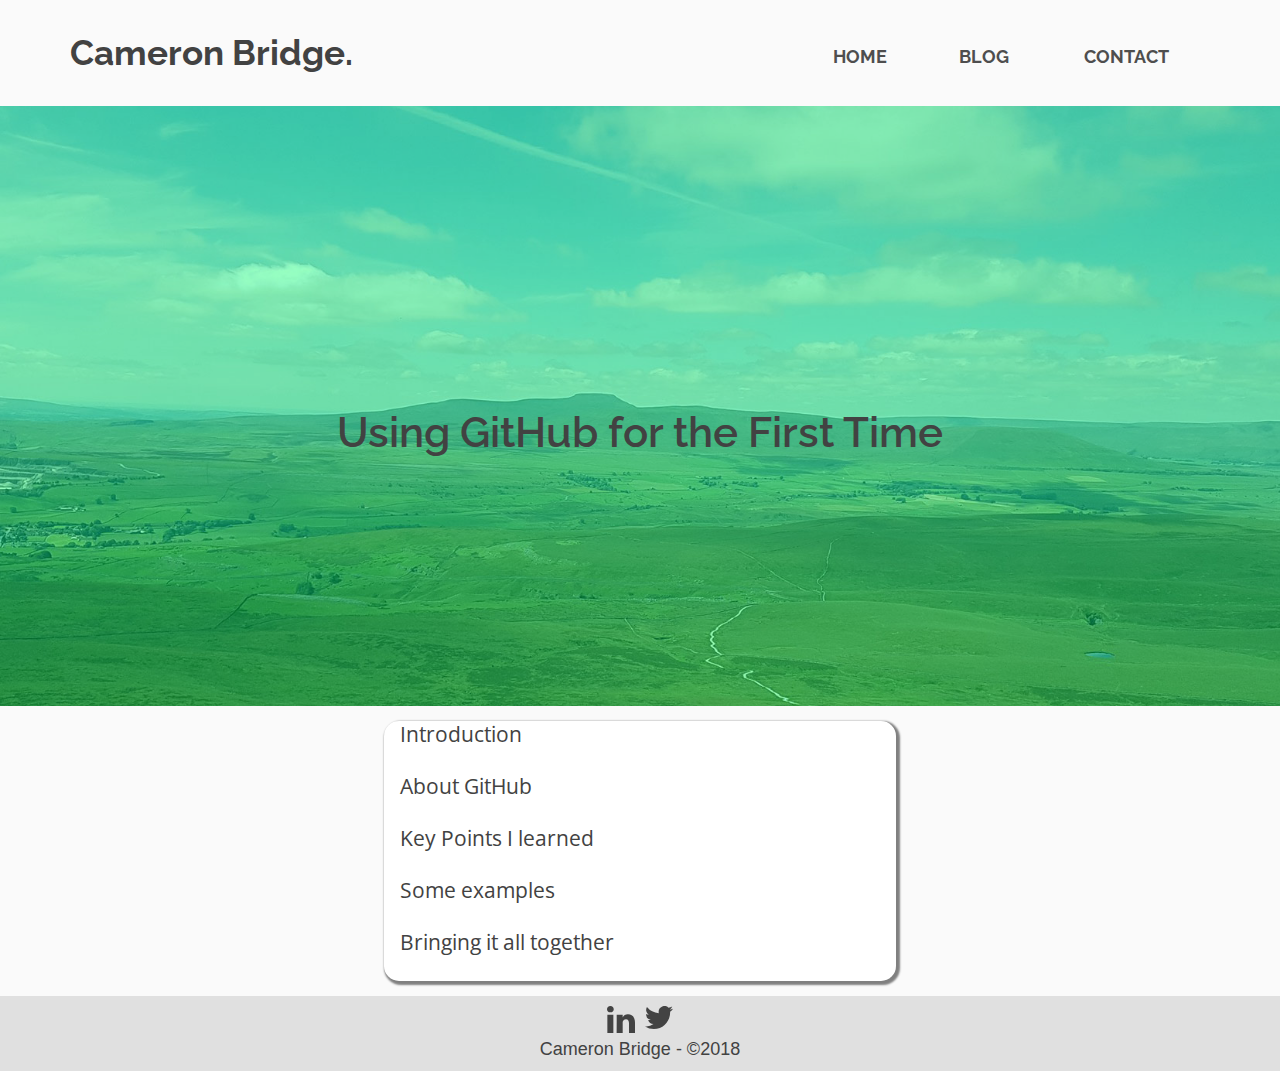
<file: blog-5.html>
<!doctype html>
<html lang="en">
<head>
<meta charset="utf-8">
	<title>GitHub project blog post - Cameron Bridge</title>
	<meta name="description" content="A blog post about my first experience using GitHub. It includes what I learnt, key points I found out and examples of my work.">
	<meta name="keywords" content="Git, Technology, Research, Commits, Collaboration, Version, Control">
	<meta name="viewport" content="width=device-width, initial-scale=1">
	<link href="https://fonts.googleapis.com/css?family=Open+Sans" rel="stylesheet">
	<link href="https://fonts.googleapis.com/css?family=Raleway:300" rel="stylesheet">
	<link rel="stylesheet" href="style.css">
</head>

<body>
	
	<p><a href="#main-content" class="sr-only">skip to content</a></p> 
	
	<!--- skip links for people using screen readers-->
	
	<header role="banner">
		<div class="wrapper">
			<a class="logo-link" href="index.html" title="Camerons homepage"><h1 class="logo">Cameron Bridge.</h1></a>
				<nav class="page-nav" role="navigation">
		   			<h2>Main Navigation</h2>
						<ul>
							<li><a href="index.html" title="Cameron's homepage" >Home</a></li>
							<li><a href="blog.html" title="Cameron's blog page"  class="current">Blog</a></li>
							<li><a href="contact.html" title="Cameron's contact page" >contact</a></li>
						</ul>
				</nav>
		</div>
  	</header>
	
	<!--- Header ends here-->

	<section class="banner">
		<div class="layer">
		<div class="page-heading">
			<h2>Using GitHub for the First Time</h2>
		</div>
	</div>
	</section>

<!--- banner ends here-->
	<main id="main-content" role="main">
	
	<section class="expanded-blogs">
		<div class="wrapper">
			<h4>Introduction</h4>
				<p></p>
				
			<h4>About GitHub</h4>
				<p></p>
				
			<h4>Key Points I learned</h4>
				<p></p>
				
			<h4>Some examples</h4>
				<p></p>
				
			<h4>Bringing it all together</h4>
				<p></p>
		</div>
	</section>
	
	</main>
	<!--- blog posts end here-->
	
	<footer role="contentinfo">
	 <div class="social">
		<ul>
			<li class="linkedin">
				<a href="https://www.linkedin.com/in/cameron-bridge-811ab6152/" title="link to my linkedin profile"><img src="images/linkedin.svg" width="28" height="28" alt="LinkedIn icon"></a>
			</li>

			<li>
				<a href="https://twitter.com/CameronBridge_1" title="Link to my twitter page"><img src="images/twitter.svg" width="28" height="28" alt="twitter icon"></a>
			</li>
		</ul>

		   <p>Cameron Bridge - &copy;2018</p>
	</div>	   
</footer>
</body>
</html>
</file>
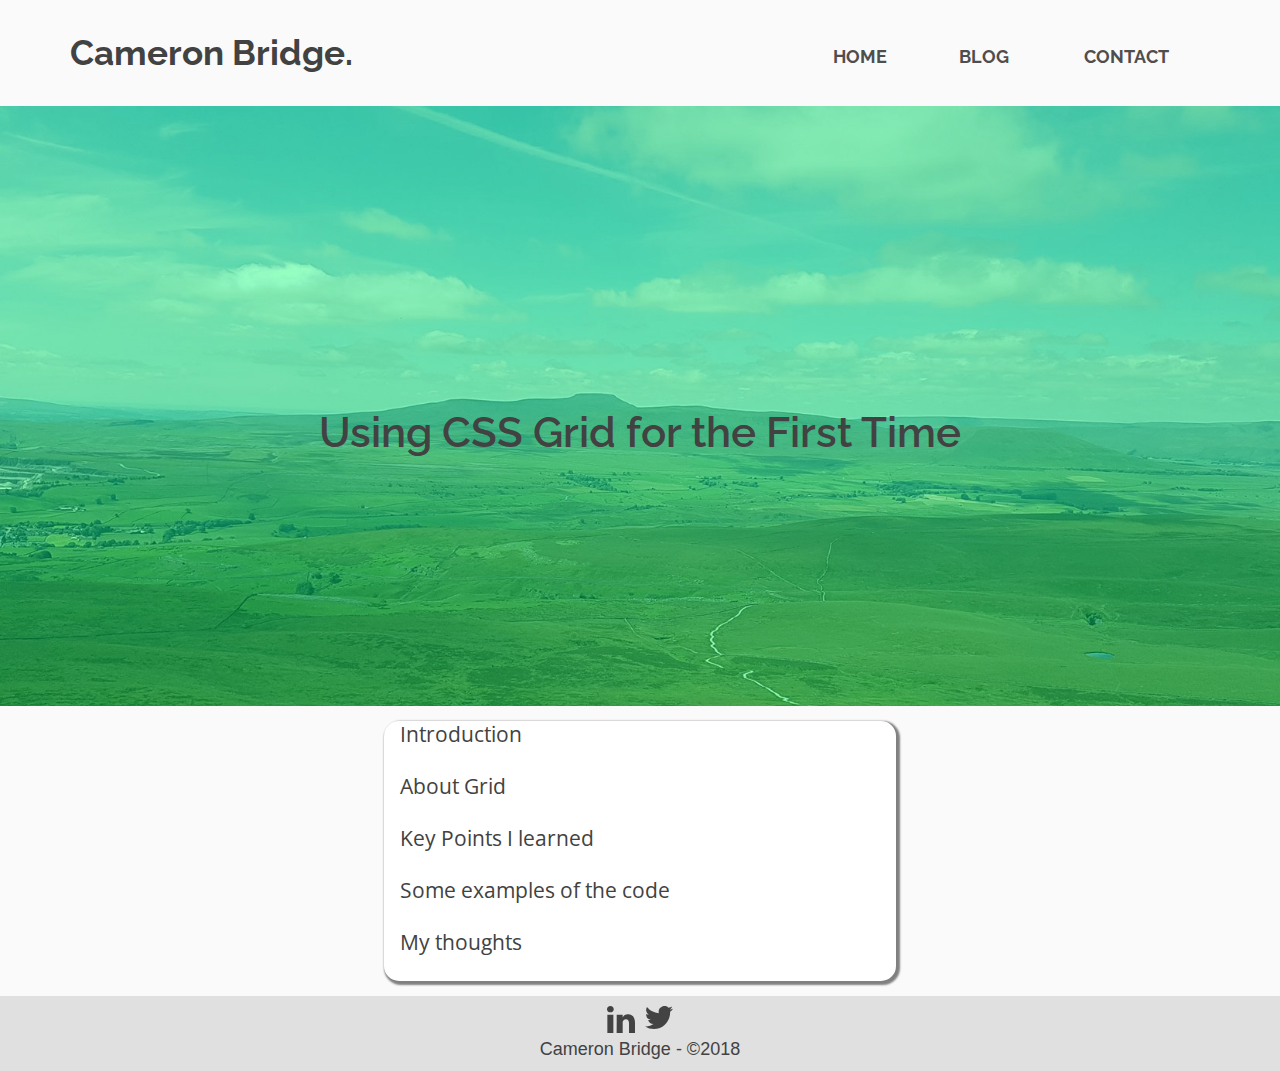
<file: blog-6.html>
<!doctype html>
<html lang="en">
<head>
<meta charset="utf-8">
	<title>Using CSS Grid - Cameron Bridge</title>
	<meta name="description" content="An account of me using CSS Grid for the first time. Examples of how I used it and what my opinions are of this new technology.">
	<meta name="keywords" content="CSS, Grid, Blog, Research, Technology, Demonstrations, Illustrations">
	<meta name="viewport" content="width=device-width, initial-scale=1">
	<link href="https://fonts.googleapis.com/css?family=Open+Sans" rel="stylesheet">
	<link href="https://fonts.googleapis.com/css?family=Raleway:300" rel="stylesheet">
	<link rel="stylesheet" href="style.css">

</head>
<body>
	
	<p><a href="#main-content" class="sr-only">skip to content</a></p> 
	
	<!--- skip links for people using screen readers-->
	
	<header role="banner">
		<div class="wrapper">
			<a class="logo-link" href="index.html" title="Camerons homepage"><h1 class="logo">Cameron Bridge.</h1></a>
				<nav class="page-nav" role="navigation">
		   			<h2>Main Navigation</h2>
						<ul>
							<li><a href="index.html" title="Cameron's homepage" >Home</a></li>
							<li><a href="blog.html" title="Cameron's blog page"  class="current">Blog</a></li>
							<li><a href="contact.html" title="Cameron's contact page" >contact</a></li>
						</ul>
				</nav>
		</div>
  	</header>
	
	<!--- Header ends here-->

	<section class="banner">
		<div class="layer">
		<div class="page-heading">
			<h2>Using CSS Grid for the First Time</h2>
		</div>
	</div>
	</section>

<!--- banner ends here-->
	<main id="main-content" role="main">
	
		<section class="expanded-blogs">
			<div class="wrapper">
				<h4>Introduction</h4>
					<p></p>
				
				<h4>About Grid</h4>
					<p></p>
				
				<h4>Key Points I learned</h4>
					<p></p>
				
				<h4>Some examples of the code</h4>
					<p></p>
				
				<h4>My thoughts</h4>
					<p></p>
			</div>
		</section>
	
	</main>
	<!--- blog posts end here-->
	
	<footer role="contentinfo">
	 <div class="social">
		<ul>
			<li class="linkedin">
				<a href="https://www.linkedin.com/in/cameron-bridge-811ab6152/" title="link to my linkedin profile"><img src="images/linkedin.svg" width="28" height="28" alt="LinkedIn icon"></a>
			</li>

			<li>
				<a href="https://twitter.com/CameronBridge_1" title="Link to my twitter page"><img src="images/twitter.svg" width="28" height="28" alt="twitter icon"></a>
			</li>
		</ul>

		   <p>Cameron Bridge - &copy;2018</p>
	</div>	   
</footer>
</body>
</html>
</file>
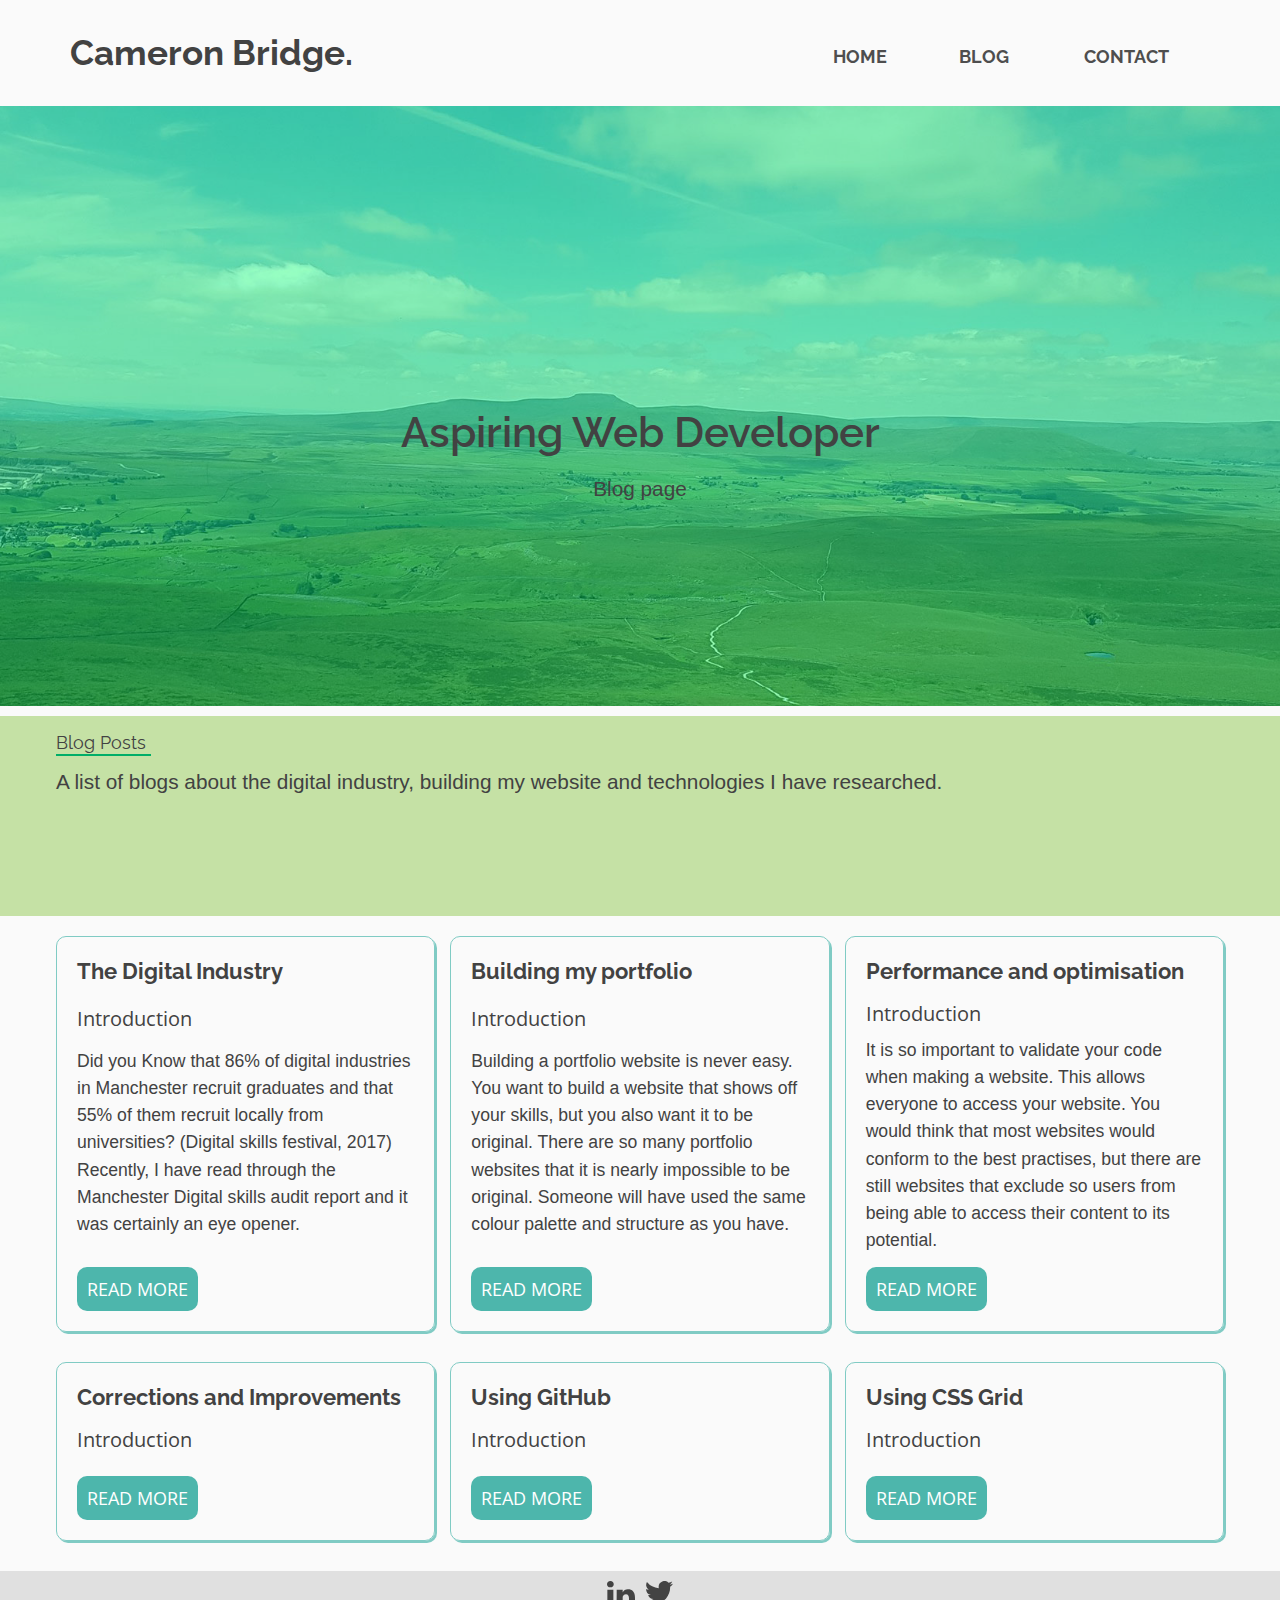
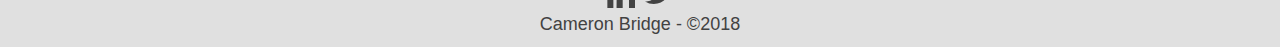
<file: blog.html>
<!doctype html>
<html lang="en">
<head>
<meta charset="utf-8">
	<title>Blog - Cameron Bridge</title>
	<meta name="description" content="A list of blogs that I have written. These include an industry report, creating my website and web technologies I have researched.">
	<meta name="keywords" content="blog, digital industry, optimisation, portfolio, student, SEO, html, css, GIT, Grid, CSS">
	<meta name="viewport" content="width=device-width, initial-scale=1">
	<link href="https://fonts.googleapis.com/css?family=Open+Sans" rel="stylesheet">
	<link href="https://fonts.googleapis.com/css?family=Raleway:300" rel="stylesheet">
	<link rel="stylesheet" href="style.css">
</head>

<body>
	
	<p><a href="#main-content" class="sr-only">skip to content</a></p> 
	
	<!--- skip links for people using screen readers-->
	
	<header role="banner">
		<div class="wrapper">
			<a class="logo-link" href="index.html" title="Camerons homepage"><h1 class="logo">Cameron Bridge.</h1></a>
				<nav class="page-nav" role="navigation">
		   			<h2>Main Navigation</h2>
						<ul>
							<li><a href="index.html" title="Cameron's homepage" >Home</a></li>
							<li><a href="blog.html" title="Cameron's blog page"  class="current">Blog</a></li>
							<li><a href="contact.html" title="Cameron's contact page" >contact</a></li>
						</ul>
				</nav>
		</div>
  	</header>
	
	<!--- Header ends here-->

	<section class="banner">
		<div class="layer">
		<div class="page-heading">
			<h2>Aspiring Web Developer</h2>
			<p>Blog page</p>
		</div>
	</div>
	</section>

<!--- banner ends here-->
	<main id="main-content" role="main">
	
	<section class="blog-posts">
		<div class="wrapper">
			<h3>Blog Posts</h3>
			<p>A list of blogs about the digital industry, building my website and technologies I have researched.</p>
		</div>
	</section>
	
	<section class="blogs">
		<div class="wrapper">
		<ul>
			<li>
				<h3>The Digital Industry</h3>
					<h4>Introduction</h4>
					
						<p>Did you Know that 86% of digital industries in Manchester recruit graduates and that 55% of them recruit locally from universities? (Digital skills festival, 2017) Recently, I have read through the Manchester Digital skills audit report and it was certainly an eye opener.</p>
					
					<br>
				
				<div class="btn-container">
					<a href="blog-1.html" title="link to the Manchester digital industry report blog page">Read More</a>
				</div>
			</li>
			
			<li>
				<h3>Building my portfolio</h3>
					<h4>Introduction</h4>
						<p>Building a portfolio website is never easy. You want to build a website that shows off your skills, but you also want it to be original. There are so many portfolio websites that it is nearly impossible to be original. Someone will have used the same colour palette and structure as you have.</p>
				
					<br>
				
			<div class="btn-container">
					<a href="blog-2.html" title="link to the building my portfolio blog page">Read More</a>
				</div>
			</li>
			
			<li>
				<h3>Performance and optimisation</h3>
					<h4>Introduction</h4>
				
						<p>It is so important to validate your code when making a website. This allows everyone to access your website. You would think that most websites would conform to the best practises, but there are still websites that exclude so users from being able to access their content to its potential.</p>

					<br>
				
				<div class="btn-container">
					<a href="blog-3.html" title="link to how I optimised my website blog page">Read More</a>
				</div>
			</li>
			
			<li>
				<h3>Corrections and Improvements</h3>
					<h4>Introduction</h4>
						<p></p>
					<br>
				
				
				<div class="btn-container">
					<a href="blog-4.html" title="Link to a blog on how I changed my portfolio.">Read More</a>
				</div>
			</li>
			
			<li>
				<h3>Using GitHub</h3>
					<h4>Introduction</h4>
						<p></p>
					<br>
				
				<div class="btn-container">
					<a href="blog-5.html" title="Link to my blog on using GitHub for the first time.">Read More</a>
				</div>
			</li>
			
			<li>
				<h3>Using CSS Grid</h3>
					<h4>Introduction</h4>
						<p></p>
					<br>
				
				<div class="btn-container">
					<a href="blog-6.html" title="Link to my blog on using CSS Grid for the first time.">Read More</a>
				</div>
			</li>
		</ul>
		</div>
	</section>
	
	</main>
	<!--- blog posts end here-->
	
	<footer role="contentinfo">
	 <div class="social">
		<ul>
			<li class="linkedin">
				<a href="https://www.linkedin.com/in/cameron-bridge-811ab6152/" title="link to my linkedin profile"><img src="images/linkedin.svg" width="28" height="28" alt="LinkedIn icon"></a>
			</li>

			<li>
				<a href="https://twitter.com/CameronBridge_1" title="Link to my twitter page"><img src="images/twitter.svg" width="28" height="28" alt="twitter icon"></a>
			</li>
		</ul>

		   <p>Cameron Bridge - &copy;2018</p>
	</div>	   
</footer>
</body>
</html>
</file>
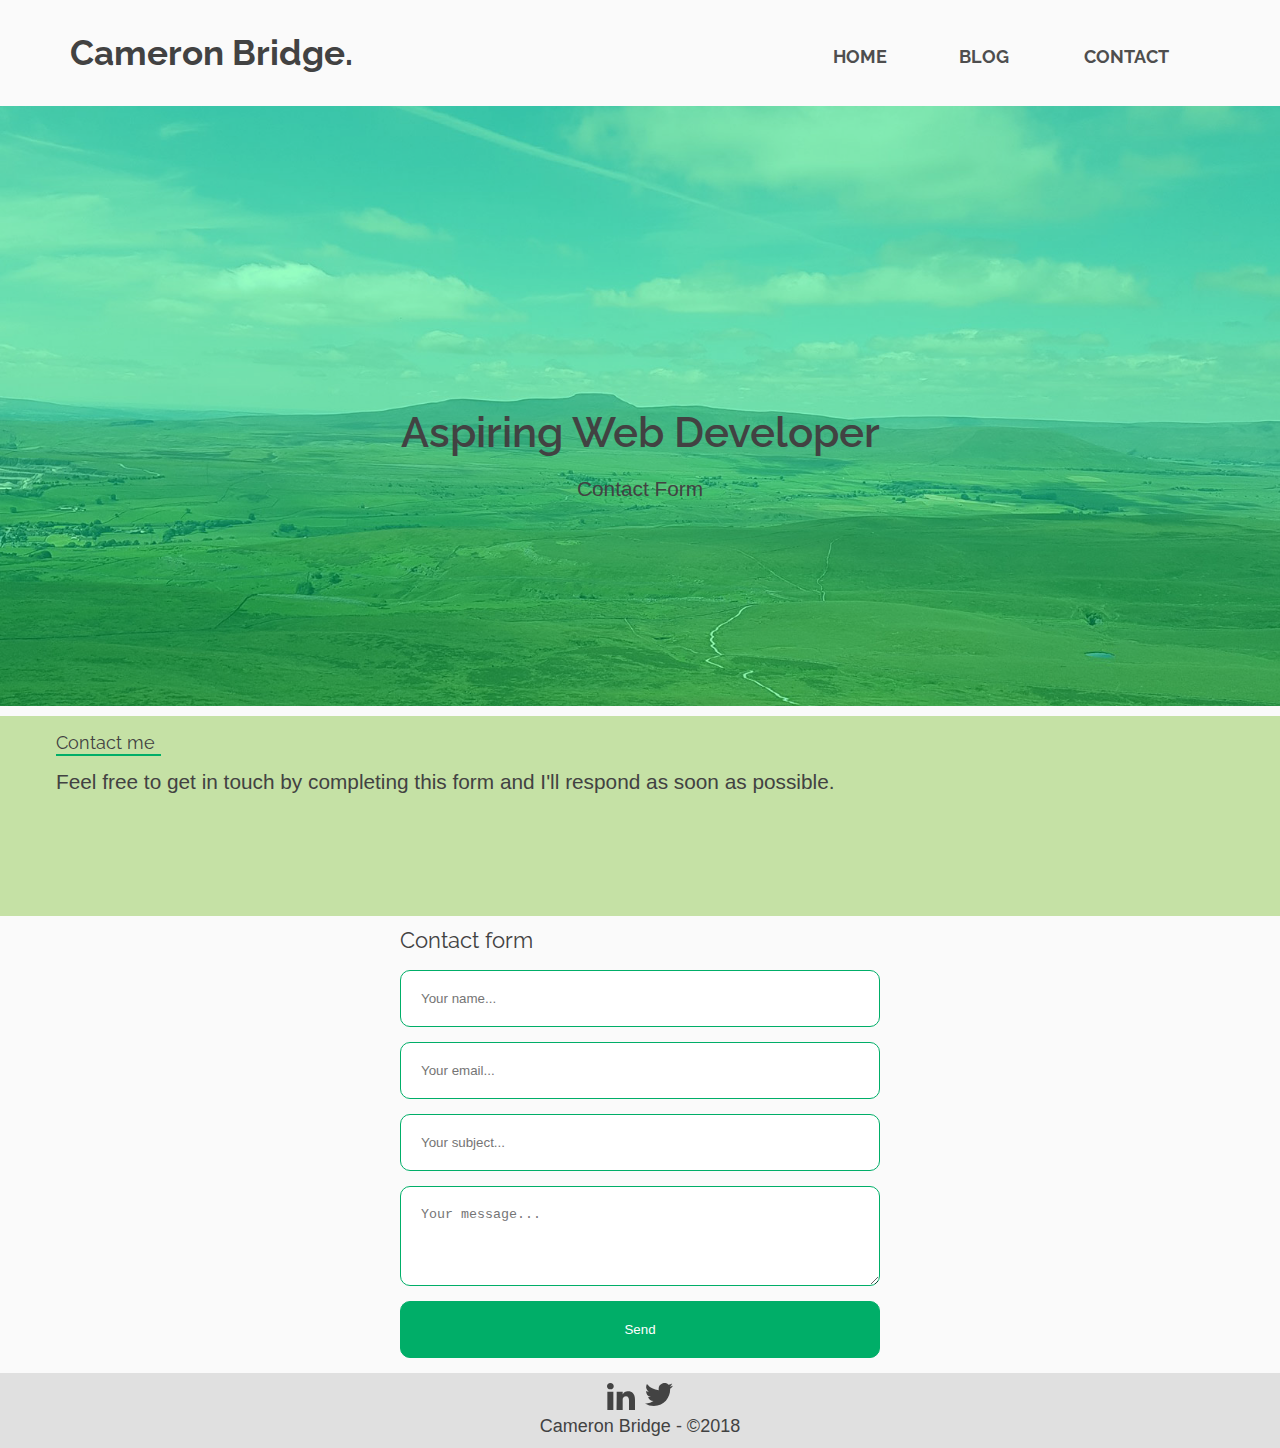
<file: contact.html>
<!doctype html>
<html lang="en">
<head>
<meta charset="utf-8">
 	<title>Contact - Cameron Bridge</title>
	<meta name="description" content="A way to contact me if you have any questions regarding me or the website.">
	<meta name="keywords" content="Contact, student, email, message, portfolio">
	<meta name="viewport" content="width=device-width, initial-scale=1">
	<link href="https://fonts.googleapis.com/css?family=Open+Sans" rel="stylesheet">
	<link href="https://fonts.googleapis.com/css?family=Raleway:300" rel="stylesheet">
	<link rel="stylesheet" href="style.css">
</head>

<body>
	
	<p><a href="#main-content" class="sr-only">skip to content</a></p>
	 
	<!--- skip links for people using screen readers-->
	
	
	<header role="banner">
		<div class="wrapper">
			<a class="logo-link" href="index.html" title="Camerons homepage"><h1 class="logo">Cameron Bridge.</h1></a>
				<nav class="page-nav" role="navigation">
		   			<h2>Main Navigation</h2>
						<ul>
							<li><a href="index.html" title="Cameron's homepage">Home</a></li>
							<li><a href="blog.html" title="Cameron's blog page" >Blog</a></li>
							<li><a href="contact.html" title="Cameron's contact page" class="current">contact</a></li>
						</ul>
				</nav>
		</div>
  	</header>
	
	<!--- Header ends here-->
	
	<main id="main-content" role="main">

	<section class="banner">
		<div class="layer">
		<div class="page-heading">
			<h2>Aspiring Web Developer</h2>
			<p>Contact Form</p>
		</div>
	</div>
	</section>

<!--- banner ends here-->
	
	<section class="contact-main">
		<div class="wrapper">
			<h3>Contact me</h3>
			<p>Feel free to get in touch by completing this form and I'll respond as soon as possible.</p>
		</div>
	</section>
	
	<section class="contact-me">
		<div class="wrapper">
			<h3>Contact form</h3>
		<form action="https://formspree.io/cam12341@hotmail.co.uk"
		  method="POST">
			<label for="name"><input type="text" id="name" name="textfield" placeholder="Your name..."></label>
			<label for="email"><input type="email" id="email" name="textfield" placeholder="Your email..."></label>
			<label for="subject"><input type="text" id="subject" name="textfield" placeholder="Your subject..."></label>
			<label for="message"><textarea name="message" id="message" placeholder="Your message..."></textarea></label>
			<label for="submit"><input type="submit" id="submit" value="Send" class="submit"></label>
		</form>
		</div>
	</section>
	
	</main>
	
	<!--- end of contact form-->
	
	<footer role="contentinfo">
		 <div class="social">
			<ul>
				<li class="linkedin">
					<a href="https://www.linkedin.com/in/cameron-bridge-811ab6152/" title="link to my linkedin profile"><img src="images/linkedin.svg" width="28" height="28" alt="LinkedIn"></a>
				</li>

				<li>
					<a href="https://twitter.com/CameronBridge_1" title="Link to my twitter page"><img src="images/twitter.svg" width="28" height="28" alt="twitter icon"></a>
				</li>
			</ul>

			   <p>Cameron Bridge - &copy;2018</p>
		 </div>	   
	</footer>

</body>
</html>
</file>
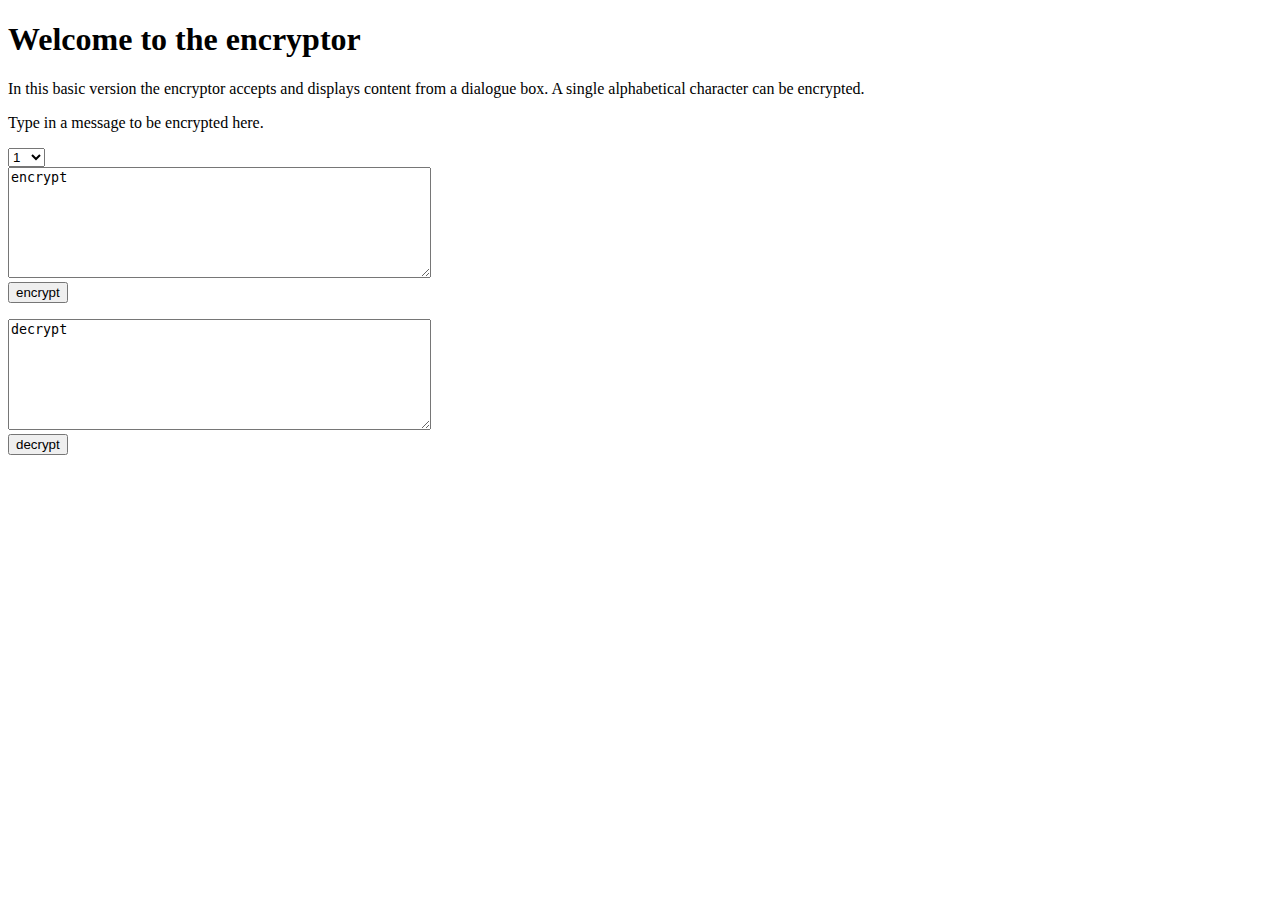
<file: projects/encryptor_words_dom.html>
<!DOCTYPE html>
<html>
<head>
<title>Encryptor v1</title> 
</head>
<body>

<h1>Welcome to the encryptor</h1>
<p id="description">In this basic version the encryptor accepts and displays content from a dialogue box. A single alphabetical character can be encrypted.</p>

<p id="instruction">Type in a message to be encrypted here.</p>

<form action="encryptor_words_dom.html">

  
    <select id="numbers">

            <option>1</option>
            <option>2</option>
            <option>3</option>
            <option>4</option>
            <option>5</option>
            <option>6</option>
            <option>7</option>
            <option>8</option>
            <option>9</option>
            <option>10</option>
            <option>11</option>
            <option>12</option>
            <option>13</option>
            <option>14</option>
            <option>15</option>
            <option>16</option>
            <option>17</option>
            <option>18</option>
            <option>19</option>
            <option>20</option>
            <option>21</option>
            <option>22</option>
            <option>23</option>
			<option>24</option>
			<option>25</option>
			<option>26</option>
    </select>

    </form>


<div id="message1">

<textarea id="userText" cols="50" rows="7">encrypt</textarea> <br>
<input name="btn" value="encrypt" onclick="encrypt()" type="button">


<p id="encryptedPhrase"></p>


</div>

<div id="message2">

<textarea id="encryptionText" cols="50" rows="7">decrypt</textarea> <br>
<input name="btn" value="decrypt" onclick="decrypt()" type="button">

<p id="decryptedPhrase"></p>

</div>
<script>

function encrypt() {
var userText = document.getElementById("userText").value; //Gets the letter the user input
var alphabet = "abcdefghijklmnopqrstuvwxyz"; //A variable containing the alphabet
var key = 3; // the amount the letter will be shifted.
var encryptText = ""; //This holds the result and is an empty string for now

for(i=0; i < userText.length; i++) { //a loop for each character in the alphabet
var nextLetter = userText.charAt(i); //Gets the next letter
var input = alphabet.indexOf(nextLetter); //finds the index of the letter


if (input === -1) { //if you can't find the character in the alphabet
encryptText += userText.charAt(i); //adds the not found character to the encryptText string
}

else if (input > -1 && input < 23) //if the character is a charcter in the alphabet variable but less than 23 characters
{ 
var input2 = input + key; //adds the encrypted index for that character
encryptText += alphabet[input2] //adds the encrypted character to encryptText
 }

else { var input2 = (input + key) - 26; //if the character is greater than 23 characters the character will -26 
encryptText += alphabet[input2]; //adds the encrypted character to encryptText
 } 
 }
 var encryptResults = document.getElementById("encryptedPhrase"); // grabs the id where the encrypted result will go
 encryptResults.innerHTML = "The message has been encrytped as: <br> <br> " + encryptText; //changing the html so that it adds the encrypyText variable we created
 
 if(!isNaN(userText)) { //makes sure you can't use numbers
  alert("Number aren't allowed"); //alert box to warn the user
  encryptResults.innerHTML = ""; //if number is input a blank output will run 
 }
}


function decrypt() {

var encryptionText = document.getElementById("encryptionText").value;
var alphabet = "abcdefghijklmnopqrstuvwxyz";
var key = 3;
var decryptText = "";

for(i=0; i < encryptionText.length; i++) {
var nextLetter = encryptionText.charAt(i);
var input = alphabet.indexOf(nextLetter);
var input2 = input - key; //decrytion is the same process put the key goes backwards

if (input === -1) {
decryptText += encryptionText.charAt(i);;
}

else if (input2 <= -1) 
{ 
input2 += alphabet.length;
decryptText += alphabet[input2]
 }

else { 
decryptText += alphabet[input2];
 } 
 }
 var encryptResults = document.getElementById("decryptedPhrase");
 encryptResults.innerHTML = "The message has been encrytped as: <br> <br> " + decryptText;
 
 if(!isNaN(encryptionText)) {
  alert("Number aren't allowed");
  encryptResults.innerHTML = "";
 }
}























</script>

</body>
</html>
</file>
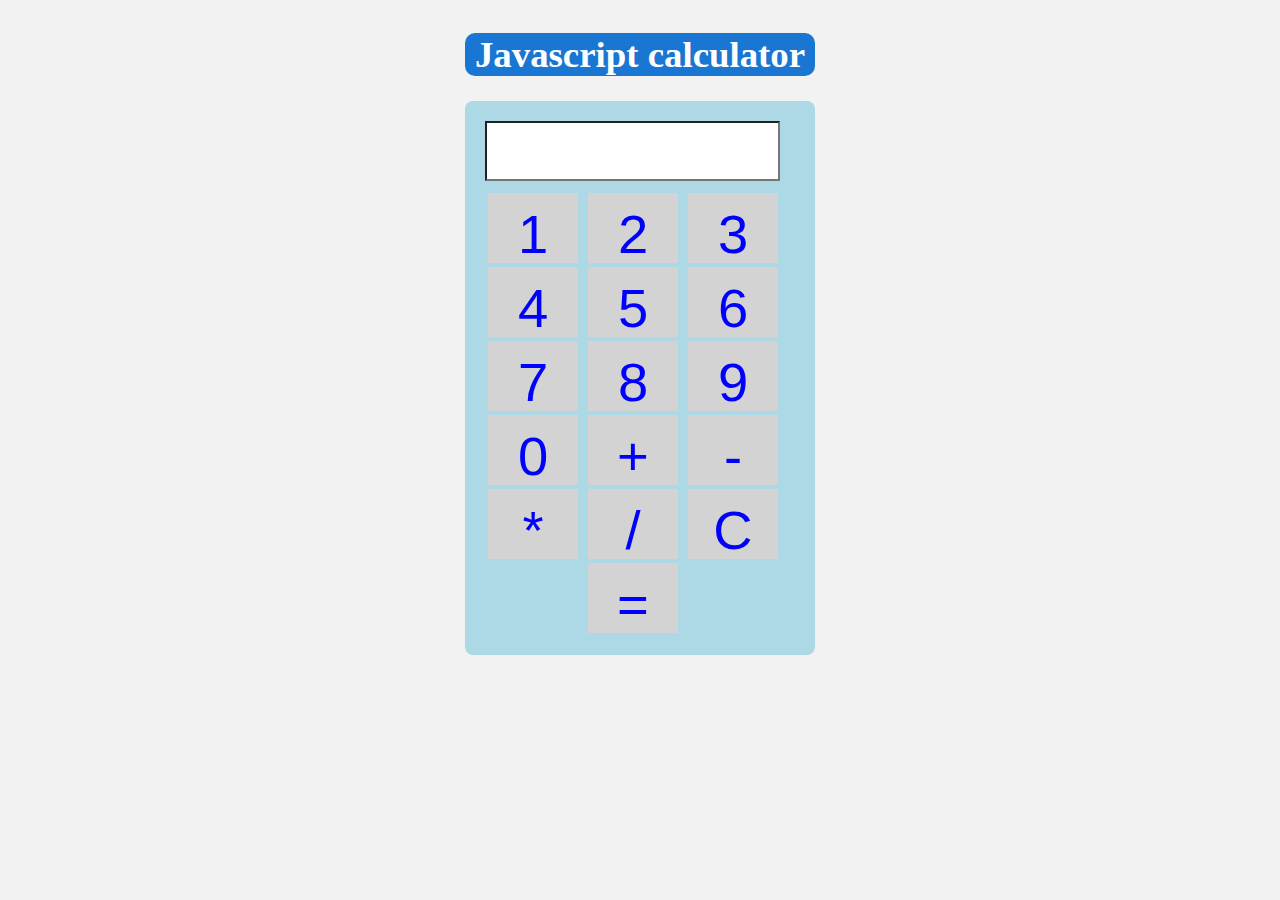
<file: projects/mycalc.html>
<html>
<head>
<title>Calculator</title>
<link rel="stylesheet" type="text/css" href="style-2.css">
</head>
<body>
<h1>Javascript calculator</h1>
<form id="main">

<input id="result">
<br>
<input type="button" class="button" id="1" value="1">
<input type="button" class="button" id="2" value="2">
<input type="button" class="button" id="3" value="3"> <br>
<input type="button" class="button" id="4" value="4">
<input type="button" class="button" id="5" value="5">
<input type="button" class="button" id="6" value="6"> <br>
<input type="button" class="button" id="7" value="7">
<input type="button" class="button" id="8" value="8">
<input type="button" class="button" id="9" value="9"> <br>

<input type="button" class="button" id="0" value="0">

<input type="button" class="button" id="plus" value="+">
<input type="button" class="button" id="minus" value="-">
<input type="button" class="button" id="times" value="*">
<input type="button" class="button" id="div" value="/"> 

<input type="button" class="button" id="clear" name="clear" value="C">
<input type="button" class="button" id="calc" name="calc" value="=">
</div>

<script>

var result = document.getElementById("result");

for (i=0; i<10; i++) {
document.getElementById(i).addEventListener("click", function() {
result.value += this.value;
}
);
}

document.getElementById("plus").addEventListener("click", function() {
result.value += this.value

}
);

document.getElementById("minus").addEventListener("click", function() {
result.value += this.value
}
);

document.getElementById("times").addEventListener("click", function() {
result.value += this.value

}
);

document.getElementById("div").addEventListener("click", function() {
result.value += this.value

}
);

document.getElementById("calc").addEventListener("click", function() {
var evalu = eval(result.value)
result.value = evalu

} 
);

document.getElementById("clear").addEventListener("click", function() {

result.value = ""

}
);








</script>



















</body>
</html>
</file>
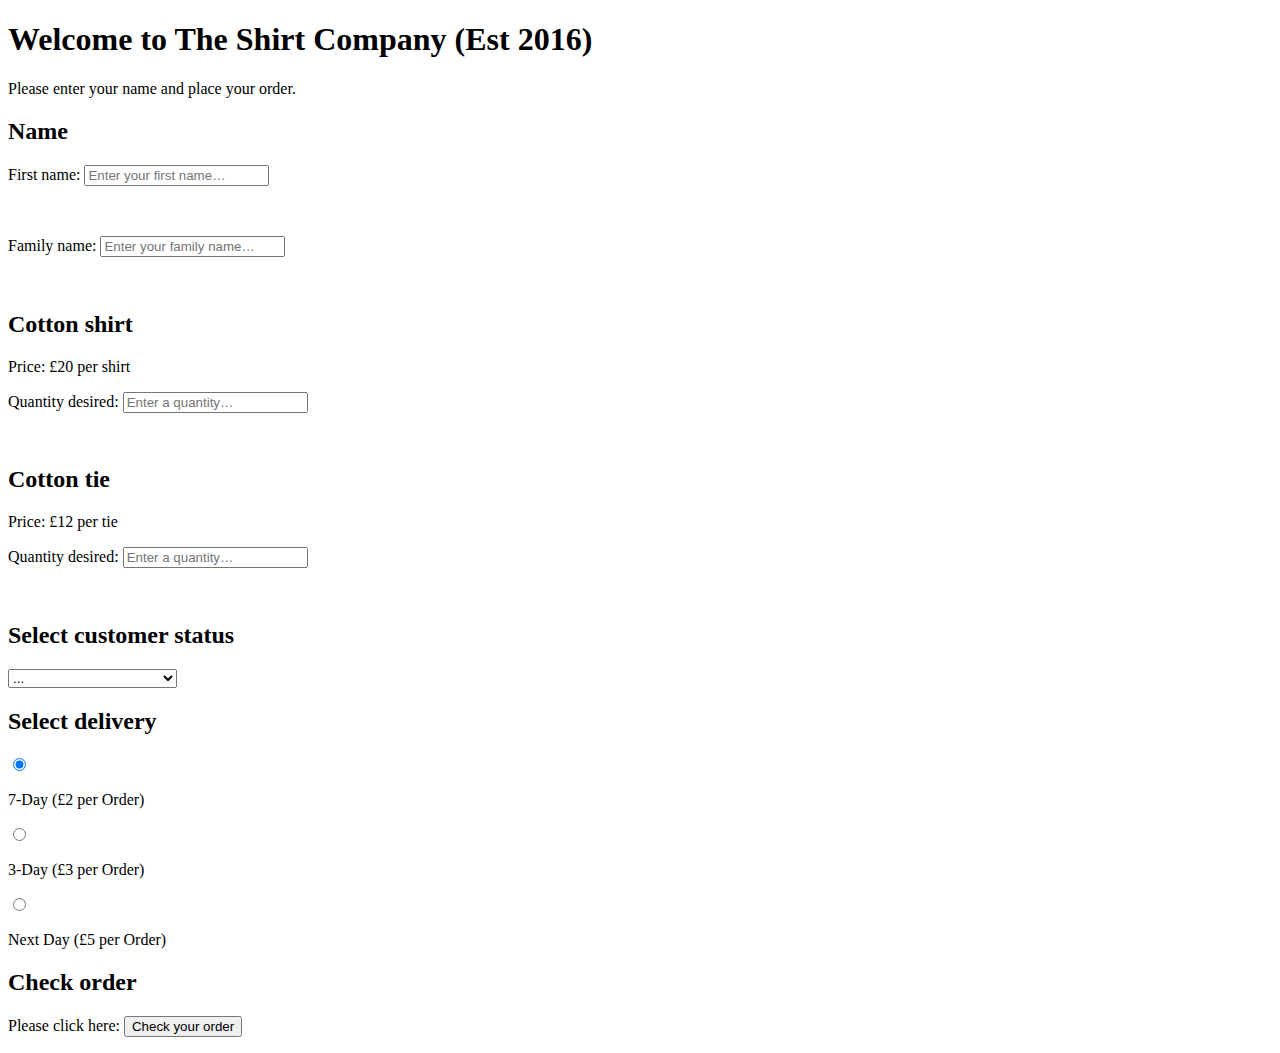
<file: projects/orderform.html>
<!DOCTYPE html>
<html>
<head>
<title>The Shirt Company</title>
<link href="http://55060509.webdevmmu.uk/style-guide/global.css" rel="stylesheet" type="text/css" />
</head>
<body>
<div class="container">
<h1>Welcome to The Shirt Company (Est 2016)</h1>
    <p>
    	Please enter your name and place your order.
	</p>  

<form id="orderform">
<h2>Name</h2>
<p>First name:   <input type="text" id="first-name" placeholder="Enter your first name…"> </p> <br> 
<p>Family name:  <input type="text" id="family-name" placeholder="Enter your family name…"> </p>  <br> 

<h2>Cotton shirt</h2>
<p>Price: £20 per shirt</p>
<p>Quantity desired:  <input type="text" id="shirt-quantity" placeholder="Enter a quantity…"> </p> <br>

<h2>Cotton tie</h2> 
<p>Price: £12 per tie</p>
<p>Quantity desired:  <input type="text" id="tie-quantity" placeholder="Enter a quantity…"> </p> <br>

<h2>Select customer status</h2>
<p><select id="status">
		    	<option value=""> ... </option>
			<option value="non-reg">Non-registered customer </option>
		    	<option value="reg">Registered customer </option>
		    	<option value="trade">Trade customer </option>	
	    	</select></p>
			
<h2>Select delivery</h2>
                <input type="radio" value="opt1" name="radioChoice" checked> <p>7-Day (£2 per Order)</p> 
                <input type="radio" value="opt2" name="radioChoice" > <p>3-Day (£3 per Order)</p>
                <input type="radio" value="opt3" name="radioChoice" > <p>Next Day (£5 per Order)</p>			

			
<h2>Check order</h2>

<p>Please click here:  <input type="button" id="button" value="Check your order"> </p>



</form>	

<div id="output">

<p id="greeting"></p>

<p id="results1"></p>

<p id="results2"></p>

<p id="customerStatus"></p>

<p id="deliveryCost"></p>

<p id="totalcost"></p>

<p id="checkout"></p>

</div>

</div>
<script type="text/javascript">
	
var button = document.getElementById("button"); //grabs the button with the id
button.addEventListener("click", estimateOrder); // when the button is clicked a function is run

function estimateOrder() {
var firstName = document.getElementById("first-name"); //grabs the ids with the input fields
var familyName = document.getElementById("family-name");
var shirtQuantity = document.getElementById("shirt-quantity");
var tieQuantity = document.getElementById("tie-quantity");
var subTotal1 = shirtQuantity.value*20; //calculates the total price of the shirts
var subTotal2 = tieQuantity.value*12; //calculates the total price of the ties
var total = subTotal1 + subTotal2; //calculates the total price of the shirts and ties

var nonRegCustomer = 0; //discount amounts of the customer types
var regCustomer = 0.10;
var tradeCustomer = 0.20;

if(firstName.value.length === 0){
alert("please enter a first name"); //alert if the first name field is empty
}

else if(familyName.value.length === 0){
alert("please enter a family name"); //alert if the family name field is empty
}

else if(isNaN(shirtQuantity.value)) {
alert("Please enter a number"); //alert if quantity of shirts is empty
}

else if(isNaN(tieQuantity.value)) {
alert("Please enter a number"); //alert if quantity of ties is empty
}

else {





greeting.innerHTML = "Hello " + firstName.value + " " + familyName.value + "! You have selected: <br>"; //changing the html so it displays the names of the user

results1.innerHTML = "* " + shirtQuantity.value + " shirts @ £20 each. subtotal: £" + subTotal1 + "<br>"; //changing the html so it displays the amount and price of the items

results2.innerHTML = "* " + tieQuantity.value + " ties @ £12 each. subtotal: £" + subTotal2 + "<br>";

totalcost.innerHTML = "<strong>The total cost is:</strong> £" + total; //calculates total cost 

var radioChoice = document.getElementById('orderform').radioChoice; //grabs the order form id from the html
                var radio = ""; //empty string where th value will go
                var deliveryAmount; //declaring the delivery amount variable
                
                
                for(var i=0; i < radioChoice.length; i++){
                    if (radioChoice[i].checked){
                        radioValue = radioChoice[i].value; //repeats for every radio button
                        break;
                    }
                }
                
                if (radioValue === 'opt1'){
                    deliveryAmount = 2; //if the button with that id is chosen 2 will be added to the delivery amount
                    }
                    if (radioValue === 'opt2'){
                    deliveryAmount = 3;
                
                    }
                    if (radioValue === 'opt3'){
                    deliveryAmount = 5;
                    }


var dropDown = document.getElementById("status").value; //grabs the dropdown for the customer status
if (dropDown === 'non-reg') { //if they chose non registerd customer
var discount = total*nonRegCustomer; //calculates the discount
var customerStatus = document.getElementById("customerStatus").innerHTML = ""; //grabs the id where the discount info will be displayed
var discountTotal = document.getElementById("totalcost").innerHTML = "The total cost is: £" + (total - discount + deliveryAmount).toFixed(2); //grabs the total cost id of the order and adds the amounts which includes the discount and the delivery amount
var checkout = document.getElementById("checkout").innerHTML = "If you're happy with that, please go ahead and place the order. Have an awesome day!</em>"; //grabs the checkout id and adds a message
var deliveryAmount = document.getElementById("deliveryCost").innerHTML = "Your delivery charge is £" + deliveryAmount.toFixed(2); //grabs the id where the delivery cost will be displayed and adds to the html
}

if (dropDown === 'reg') {
var discount = total*regCustomer;
var customerStatus = document.getElementById("customerStatus").innerHTML = "";
var discountTotal = document.getElementById("totalcost").innerHTML = "your discount is £" + discount.toFixed(2) +  " The total cost is: £" + (total - discount + deliveryAmount).toFixed(2);
var checkout = document.getElementById("checkout").innerHTML = "If you're happy with that, please go ahead and place the order. Have an awesome day!</em>";
var deliveryAmount = document.getElementById("deliveryCost").innerHTML = "Your delivery charge is £" + deliveryAmount.toFixed(2);
}

if (dropDown === 'trade') {
var discount = total*tradeCustomer;
var customerStatus = document.getElementById("customerStatus").innerHTML = "";
var discountTotal = document.getElementById("totalcost").innerHTML = "your discount is £" + discount.toFixed(2) +  " The total cost is: £" + (total - discount + deliveryAmount).toFixed(2);
var checkout = document.getElementById("checkout").innerHTML = "If you're happy with that, please go ahead and place the order. Have an awesome day!</em>";
var deliveryAmount = document.getElementById("deliveryCost").innerHTML = "Your delivery charge is £" + deliveryAmount.toFixed(2);
}

//extra validation

if(shirtQuantity.value == 1){
results1.innerHTML = "* " + shirtQuantity.value + " shirt is @ £20. subtotal: £" + subTotal1 + "<br>"; //if quantity is 1 the wording in the results changes
}

if(tieQuantity.value == 1){
results2.innerHTML = "* " + tieQuantity.value + " tie is @ £12. subtotal: £" + subTotal2 + "<br>";
}

if(shirtQuantity.value == 0){
results1.innerHTML = "* no shirts purchased" + "<br>"; //if the quantity is 0 the subtotal won't be calculated
}

if(tieQuantity.value == 0){
results2.innerHTML = "* no ties purchased" + "<br>";
}

}

}






	

</script>
</body>
</html>
</file>
<file: style.css>
/* hidden skip links. still visable to screen readers - https://webaim.org/techniques/css/invisiblecontent/ */
.sr-only {
	position:absolute;
	left:-10000px;
	top:auto;
	width:1px;
	height:1px;
	overflow:hidden;
}

/* resets */
article, aside, details, figcaption, figure, footer, header, main, nav, section, summary {
	display: block;
}

html {
	height: 100%;
	box-sizing: border-box;
}

body {
	position: relative;
	min-height: 100%;
	width: 100%;
	margin: 0;
	padding: 0;
	font-family: "Open Sans", arial, sans-serif;
	font-size: 100%;
	line-height: 1.3;
	background-color: #fafafa;
}

h1, h2, h3, h4, p, ul {
	margin: 0;
	padding: 0;
	font-size: 1.125rem;
	font-weight: normal;
	color: #424242;
}

h1, h2, h3 {
	font-family: "raleway", arial, sans-serif;
}

p {
	font-family: 'open-sans', arial, sans-serif;
	font-weight: 300;
}

img {
	max-width: 100%;
	height: auto;
}

a {
	text-decoration: none;
	color: #424242;
}
	
*, *::before, *::after {
	box-sizing: inherit;
}

ul {
	margin: 0;
	padding: 0;
}

header h2 {
	line-height: 0;
	height: 0;
	text-indent: -10000px;
}

/* using grid */

/* header */

header .wrapper {
	display: grid;
	grid-template-columns: 2fr 1fr;
	grid-gap: 10px;
	margin: 0 auto;
	padding: 30px;
}

header .logo {
	font-family: 'Raleway', sans-serif;
	font-size: 2.2rem;
	font-weight: 700;
}

header nav ul {
	display: grid;
	grid-template-columns: 1fr 1fr 1fr;
	justify-content: space-around;
}

header nav ul li {
	list-style-type: none;
	margin-top: 15px;
}

header nav ul li a {
	text-decoration: none;
	color: #4e4e4e;
	text-transform: uppercase;
	font-family: "raleway", "sans-serif";
	font-weight: 700;
}

.wrapper {
	width: 100%;
	max-width: 1200px;
	margin: 0 auto;
	padding: 0 1rem;
}

/* banner */

.banner {
	background: url(images/background-opt.jpg) no-repeat fixed center;
	backface-visibility: hidden;
	height: 600px;
	background-size: cover;
	width: 100%;
	position: relative;
}

.layer {
	background-color: rgba(0, 255, 102, 0.4);
	position: absolute;
	top: 0;
	left: 0;
	width: 100%;
	height: 100%;
}

.page-heading {
	text-align: center;
	position: absolute;
	width: 100%;
	top: 50%;
}

.page-heading h2 {
	color: #424242;
	font-size: 2.6rem;
	font-weight: 600;
}

.page-heading p {
	color: #424242;
	font-weight: 300;
	padding-top: 15px;
	font-size: 1.3rem;
}

/* about me */

.content {
	display: grid;
	grid-template-columns: repeat(4, 1fr);
	grid-auto-rows: minmax(50px, auto);
	grid-gap: 10px;
	grid-template-areas: 
		"who who who who"
		"para para portrait portrait"
		"cv cv portrait portrait";
}

.content h3 {
	grid-area: who;
	color: #1abb9c;
	font-size: 1.4rem;
	font-weight: 700;
	padding-top: 15px;
}

.content p {
	grid-area: para;
	line-height: 1.5;
	font-size: 1.15rem;
}

.content .button {
	grid-area: cv;
	justify-self: center;
}

.content img {
	grid-area: portrait;
}

.button a {
	color: #fff;
	padding: 20px 20px;
	text-transform: uppercase;
	text-align: center;
	background: #4DB6AC;
	border-radius: 10px;
	cursor: pointer;
}

.button a:hover {
	background: #80CBC4;
	transition: all ease-in-out 500ms;
}

.button a:active{
  transform: scale(1.025);
}

/* past work */

.past-work {
	margin-top: 25px;
	background: #26A69A;
	padding-bottom: 20px;
}

.past-work h2 {
	text-align: center;
	padding: 20px 0;
	color: #fff;
	font-size: 1.8rem;
	text-transform: uppercase;
}

.showcase {
	display: grid;
	grid-template-columns: repeat(3, 1fr);
	grid-auto-rows: minmax(300px, auto);
	grid-gap: 10px;
}

.showcase > * {
	border: 1px solid #26A69A;
	box-shadow: 2px 2px #80CBC4;
}


.showcase div {
	color: #000;
	font-weight: bold;
	height: 100%;
	justify-content: center;
	align-content: center;
	display: grid;
	font-size: 1.15rem;
}

.one {
	background: url(images/pub-menu.jpg) no-repeat;
	background-size: cover;
	opacity: .8;
}

.two {
	background: url(images/wsd.jpg) no-repeat center;
	background-size: cover;
	opacity: .8;
}

.three {
	background: url(images/encryptor.jpg) no-repeat center;
	background-size: cover;
	opacity: .8;
}

.four {
	background: url(images/made.jpg) no-repeat center;
	background-size: cover;
	opacity: .8;
}

.five {
	background: url(images/order.jpg) no-repeat center;
	background-size: cover;
	opacity: .8;
}

.six {
	background: url(images/calc.jpg) no-repeat center;
	background-size: cover;
	opacity: .8;
}

.one:hover, .two:hover, .three:hover, .four:hover, .five:hover, .six:hover {
	transition: all 300ms linear;
	transform:scale(1.1);
	opacity: 1;
}

/* footer */

footer {
	background: #E0E0E0;
	height: 100%;
	padding: 10px;
}

.social ul {
	display: grid;
	grid-template-columns: 1fr 1fr;
	justify-self: center;
	grid-gap: 10px;
}

.social ul li {
	list-style-type: none;
}

.social .linkedin {
	justify-self: end;
}

footer p {
	text-align: center;
}

/* contact page*/

.contact-main {
	background: #C5E1A5;
	margin-top: 10px;
	height: 200px;
}

.contact-main h3 {
	border-bottom: 2px solid #00AE68;
	width: 105px;
	padding-top: 15px;
}

.contact-main p {
	line-height: 1.5;
	font-weight: 500;
	font-size: 1.3rem;
	padding-top: 10px;
}

.contact-me {
	margin: 10px auto;
	max-width: 40%;
}

.contact-me h3 {
	font-size: 1.4rem;
}

.contact-me input, textarea {
	display: block;
	border: 1px solid #00AE68;
	outline: none;
	padding: 20px;
	margin: 15px 0;
	width: 100%;
	border-radius: 10px;
}

.contact-me input:hover, textarea:hover {
    border: 1px solid #69F0AE;
}

.contact-me textarea {
	height: 100px;
}

.contact-me .submit {
	background: #00AE68;
	color: #fff;
	cursor: pointer;
}

/* blog posts */

.blog-posts {
	background: #C5E1A5;
	margin-top: 10px;
	height: 200px;
}

.blog-posts h3 {
	border-bottom: 2px solid #00AE68;
	width: 95px;
	padding-top: 15px;
}

.blog-posts p {
	line-height: 1.5;
	font-weight: 500;
	font-size: 1.3rem;
	padding-top: 10px;
}

.blogs {
	margin: 20px 0 30px 0;
}

.blogs ul {
	display: grid;
	grid-template-columns: repeat(3, 1fr);
	grid-auto-rows: minmax(150px, auto);
	grid-column-gap: 15px;
	grid-row-gap: 30px;
}

.blogs ul li {
	list-style-type: none;
	padding: 20px;
	border: 1px solid #80CBC4;
	box-shadow: 2px 2px #80CBC4;
	border-radius: 10px;
	display: grid;
}

.blogs ul li h3 {
	font-weight: 700;
	font-size: 1.4rem;
}

.blogs ul li h4 {
	padding: 15px 0 10px 0;
	font-size: 1.25rem;
}

.blogs ul li p {
	line-height: 1.7rem;
	font-size: 1.1rem;
}

.blogs ul li .btn-container {
	align-self: end;
	padding-bottom: 10px;
}

.blogs ul li .btn-container a {
	color: #fff;
	padding: 10px 10px;
	text-transform: uppercase;
	text-align: center;
	background: #4DB6AC;
	border-radius: 10px;
	cursor: pointer;
}

.blogs ul li .btn-container a:hover {
	background: #80CBC4;
	transition: all ease-in-out 500ms;
}

.blogs ul li .btn-container a:active{
  transform: scale(1.025);
}

/* expanded blogs */
.expanded-blogs {
	padding: 15px 0;
}

.expanded-blogs .wrapper {
	max-width: 40%;
	box-shadow: 2px 2px 2px 2px grey;
	border-radius: 15px;
	background: #fff;
}

.expanded-blogs h3 {
	padding: 25px 0;
	font-size: 1.45rem;
	font-weight: 700;
	text-align: center;
	letter-spacing: 2px;
}

.expanded-blogs p {
	padding-bottom: 15px;
	line-height: 1.7rem;
	font-size: 1.125rem;
}

.expanded-blogs h4 {
	padding-bottom: 10px;
	font-size: 1.3rem;
}

.expanded-blogs a {
	color: blue;
	text-decoration: underline;
}

.expanded-blogs li {
	list-style-type: none;
	padding-bottom: 10px;
}

.expanded-blogs img {
	max-width: 100%;
	padding-bottom: 15px;
	margin: 0 auto;
	display: block;
}

/* mobiles */

@media screen and (max-width: 760px) {
	
	/* header and banner */
	
	header .wrapper {
	display: grid;
	grid-template-columns: 1fr 1fr 1fr;
    grid-template-rows: 1fr 1fr;
	grid-template-areas: 
		"header header header"
		"nav nav nav";
}
	
	header .wrapper a {
		grid-area: header;
		justify-self: center;
	}
	
	header .wrapper nav {
		grid-area: nav;
		justify-self: center;
		grid-gap: 10px;
		display: grid;
		margin-top: 0;
	}
	
	nav ul li {
		grid-column-gap: 10px;
		display: grid;
		justify-self: center;
	}
	
	.banner {
		height: 350px;
	}
	
	/* about me */
	
	.content {
	display: grid;
	grid-template-columns: repeat(2, 1fr);
	grid-auto-rows: minmax(50px, auto);
	grid-gap: 10px;
	grid-template-areas: 
		"who who"
		"para para"
		"portrait portrait"
		"cv cv"
}
	
	.button {
		margin-top: 20px;
	}
	
	.content img {
		max-width: 75%;
		margin: 0 auto;
	}
	
	/* past work */
	
	.showcase {
	display: grid;
	grid-template-columns: 1fr;
	grid-auto-rows: minmax(300px, auto);
	grid-gap: 10px;
	}
	
	/* blog page */
	
	.blogs ul {
	display: grid;
	grid-template-columns: 1fr;
	grid-auto-rows: minmax(150px, auto);
}
	
	.expanded-blogs .wrapper {
	max-width: 95%; 
		box-shadow: none;
}
	
	/* contact page */
	
	.contact-me {
		max-width: 100%;
	}
	
	.contact-me input {
		padding: 10px;
	}
	
}

/* tablet */

@media screen and (max-width: 980px) and (min-width: 761px) {
	
	/* past work */
	
	.showcase {
		display: grid;
		grid-template-columns: 1fr 1fr;
	}
	
	/* banner */
	
	.banner {
		height: 450px;
	}
	
	/* blog page */
	
	.blogs ul {
		display: grid;
		grid-template-columns: 1fr 1fr;
	}
	
	.expanded-blogs .wrapper {
		max-width: 75%; 
		//box-shadow: none;
	}
	
	/* contact page */
	
	.contact-me {
		max-width: 75%;
	}
	
	.contact-me input {
		padding: 15px;
	}
	
}
</file>
<file: projects/style-2.css>
body {
	display: flex;
	align-items: center;
	justify-content: center;
	flex-direction: column;
	background-color: #f2f2f2;
	
}

#main {
	width: 350px;
	padding: 20px;
	box-sizing: border-box;
	border-radius: 8px;
	background-color: lightblue;
}

#result {
	font-size: 3.5rem;
	padding: 10px;
	color: black;
	background-color: #fff;
	width: 295px;
	height: 60px;
	box-sizing: border-box;
	margin-bottom: 10px;
}

.button {
	font-size: 3.4rem;
	padding: 10px;
	height: 70px;
	width: 90px;
	text-align: center;
	box-sizing: border-box;
	margin: 2px 3px;
	border: none;
	font-weight: 500;
	background-color: lightgrey;
	color: blue;
	
}

#calc {
	position: relative;
	left: 100px;
}

.button:hover {
	background-color: grey;
	color: #f2f2f2;
}

h1 {
	width: 350px;
	margin: 25px;
	text-align: center;
	background-color: #1976D2;
	color: #fff;
	font-size: 2.3em;
	border-radius: 10px;
}
</file>
